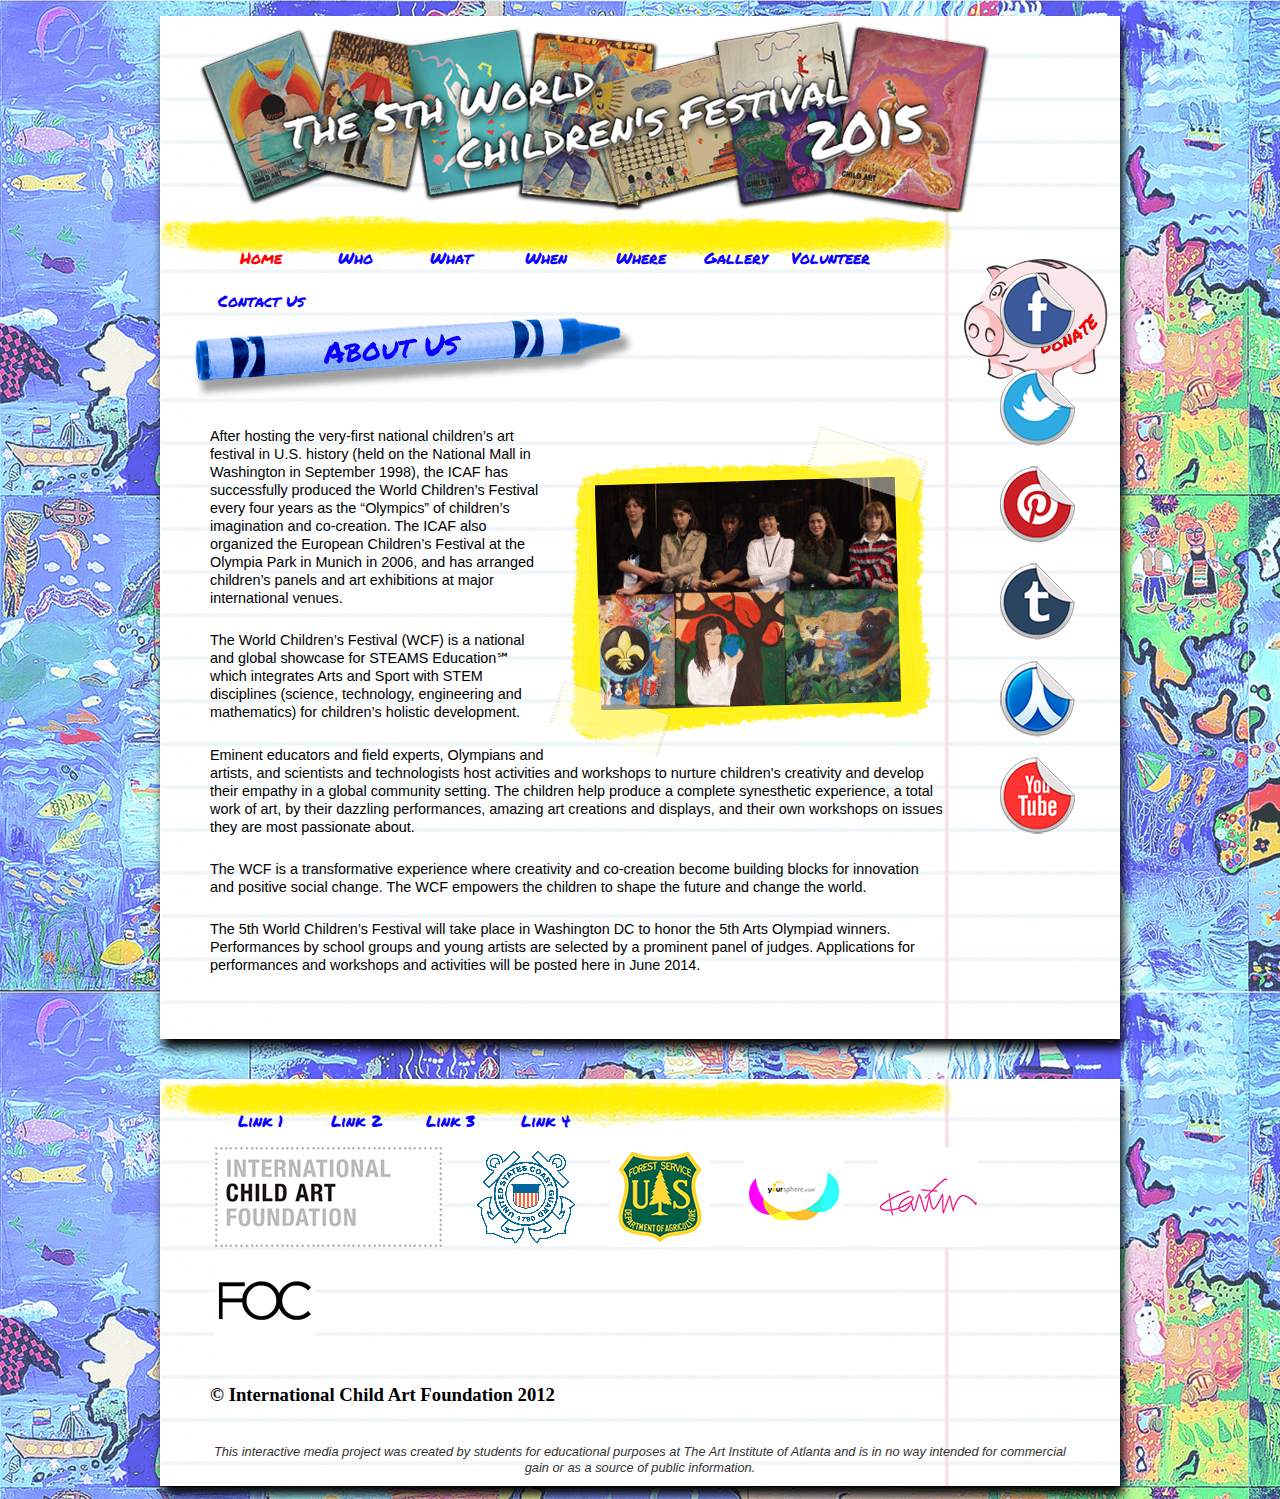
<file: index.html>
<!doctype html>
<html>
<head>
<meta charset="utf-8">
<title>The 5th World Children's Festival 2015</title>
<link href="style.css" rel="stylesheet" type="text/css" media="all">
</head>

<body>

<div id="wrapper1">

<header>
	<ul>
    	<li><a href="index.html" id="home">Header</a></li>
		<li><a href="#" id="donate">Donate</a></li>
    </ul>
</header>

<div id="main_nav">
	<ul>
    	<li><a href="index.html" class="active">Home</a></li>
        <li><a href="who.html">Who</a></li><!--Who We Are-->
        <li><a href="what.html">What</a></li><!--Our Festival-->
        <li><a href="when.html">When</a></li><!--Schedule-->
        <li><a href="where.html">Where</a></li><!--Directions-->
        <li><a href="gallery.html">Gallery</a></li>
        <li><a href="volunteer.html">Volunteer</a></li>
        <li><a href="contact.html">Contact Us</a></li>
    </ul>     
</div><!--Closes main_nav-->
 
<div id="main_content">
	
    <h1 class="head1"><img src="images/h1_about_us.png" alt="About Us"/></h1>
	<img src="images/handcross.png" alt="Joining Hands" class="right"/> 
	<p>After hosting the very-first national children’s art festival in U.S. history (held on the National Mall in Washington in September 1998), the ICAF has successfully produced the World Children’s Festival every four years as the “Olympics” of children’s imagination and co-creation. The ICAF also organized the European Children’s Festival at the Olympia Park in Munich in 2006, and has arranged children’s panels and art exhibitions at major international venues.</p>

	<p>The World Children’s Festival (WCF) is a national and global showcase for STEAMS Education℠ which integrates Arts and Sport with STEM disciplines (science, technology, engineering and mathematics) for children’s holistic development.</p>


	<p>Eminent educators and field experts, Olympians and artists, and scientists and technologists host activities and workshops to nurture children's creativity and develop their empathy in a global community setting. The children help produce a complete synesthetic experience, a total work of art, by their dazzling performances, amazing art creations and displays, and their own workshops on issues they are most passionate about.</p>

	<p>The WCF is a transformative experience where creativity and co-creation become building blocks for innovation and positive social change. The WCF empowers the children to shape the future and change the world.</p>
    
	<p>The 5th World Children’s Festival will take place in Washington DC to honor the 5th Arts Olympiad winners. Performances by school groups and young artists are selected by a prominent panel of judges. Applications for performances and workshops and activities will be posted here in June 2014.</p>


</div><!--Closes main_content-->

<div id="social">
	<ul>
    	<li><a href="http://www.facebook.com/ICAF.org?ref=ts" id="facebook">Facebook</a></li>
        <li><a href="http://twitter.com/IntlChildArtFnd" id="twitter">Twitter</a></li>
        <li><a href="http://pinterest.com/icaf/" id="pintrest">Pintrest</a></li>
        <li><a href="http://icaf.tumblr.com/" id="tumblr">Tumblr</a></li>
        <li><a href="http://page.renren.com/601438961?checked=true" id="renren">RenRen</a></li>
        <li><a href="http://www.youtube.com/user/ICAFfestival/videos?query=international+child+art+foundation" id="youTube">YouTube</a></li>
    </ul>
</div><!--Closes social-->

</div><!--Closes wrapper1-->

<div id="wrapper2">

<div id="sec_nav">
	<ul>
        <li><a href="#">Link 1</a></li>
        <li><a href="#">Link 2</a></li>
        <li><a href="#">Link 3</a></li>
        <li><a href="#">Link 4</a></li>
    </ul>
</div><!--Closes sec_nav-->

<div id="sponsors">
	<ul>
    	<li><a href="http://www.icaf.org/" target="_blank"><img src="images/icaf-logo.jpg" alt="ICAF"/></a></li>
        <li><a href="http://www.uscg.mil/" target="_blank"><img src="images/uscg.png" alt="US Coast Guard"/></a></li>
		<li><a href="http://www.fs.fed.us/" target="_blank"><img src="images/us-forest-service.jpg" alt="US Forest Service"/></a></li>
  		<li><a href="https://yoursphere.com/node" target="_blank"><img src="images/yoursphere.jpg" alt="Your Sphere"/></a></li>
        <li><a href="http://www.karimrashid.com/" target="_blank"><img src="images/karim_sign.jpg" alt="Karim"/></a></li>
        <li><a href="http://www.freedomofcreation.com/3d-printing" target="_blank"><img src="images/foc_logo.jpg" alt="FOC"/></a></li>        
    </ul>   
</div><!--Closes sponsors-->

<div id="disclaimer">
	<h3>&copy; International Child Art Foundation 2012</h3>
	<p>This interactive media project was created by students for educational purposes at The Art Institute of Atlanta and is in no way intended for commercial gain or as a source of public information.</p>

</div><!--Closes disclaimer-->

</div><!--Closes wrapper2-->

</body>
</html>
</file>
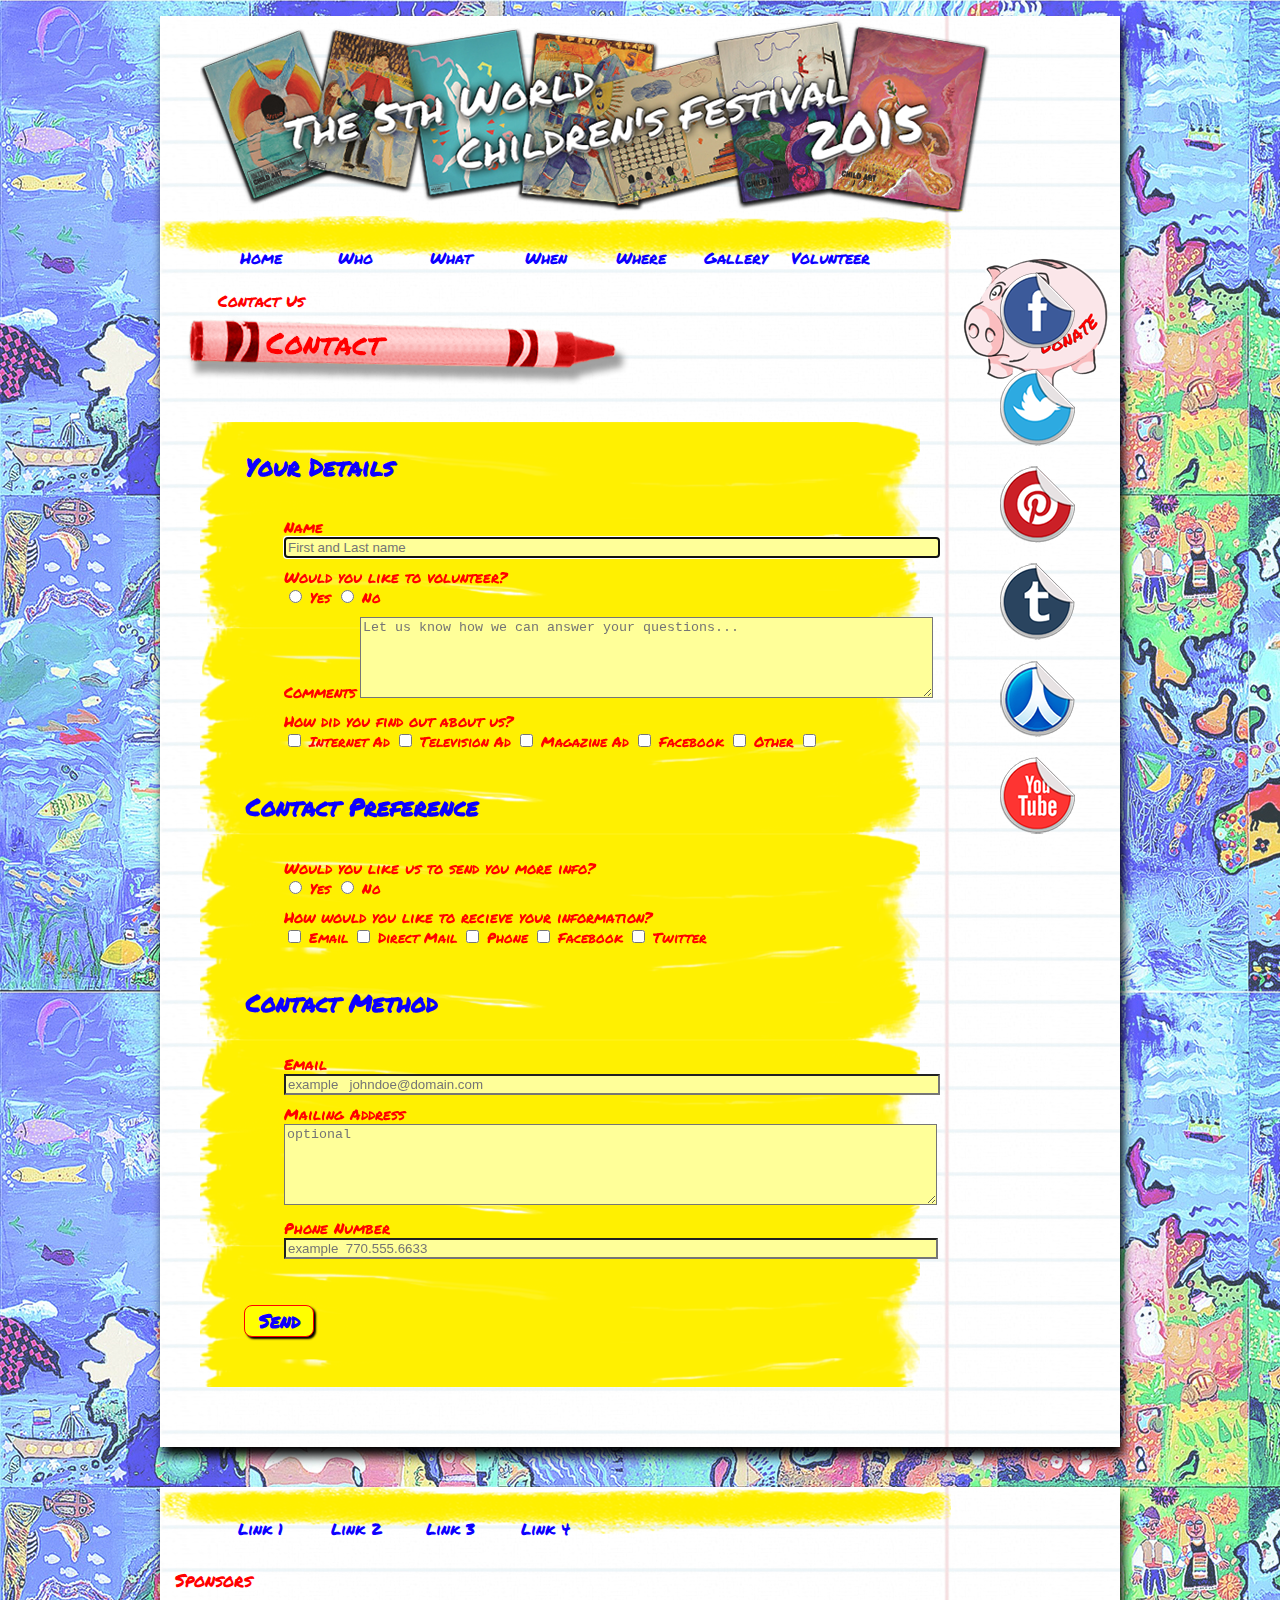
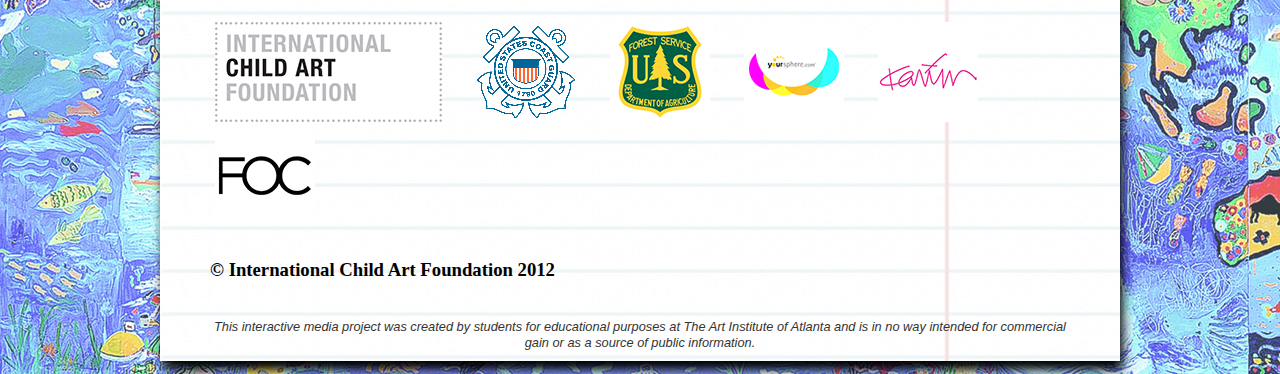
<file: contact.html>
<!doctype html>
<html>
<head>
<meta charset="utf-8">
<title>The 5th World Children's Festival 2015</title>
<link href="style.css" rel="stylesheet" type="text/css" media="all">
</head>

<body>

<div id="wrapper1">

<header>
	<ul>
    	<li><a href="index.html" id="home">Header</a></li>
		<li><a href="#" id="donate">Donate</a></li>
    </ul>
</header>

<div id="main_nav">
	<ul>
    	<li><a href="index.html">Home</a></li>
        <li><a href="who.html">Who</a></li><!--Who We Are-->
        <li><a href="what.html">What</a></li><!--Our Festival-->
        <li><a href="when.html">When</a></li><!--Schedule-->
        <li><a href="where.html">Where</a></li><!--Directions-->
        <li><a href="gallery.html">Gallery</a></li>
        <li><a href="volunteer.html">Volunteer</a></li>
        <li><a href="contact.html" class="active">Contact Us</a></li>
    </ul>   
</div><!--Closes main_nav-->
 
<div id="main_content">
	
    <h1 class="head2"><img src="images/h2_contact.png" alt="Contact"/></h1>

 <form id="contact">
	<fieldset>
		<legend>Your Details</legend>
		<ol>
			<li>
				<label for="name">Name</label>
					<input id="name" name="name" type="text" class="input" placeholder="First and Last name" autofocus>
			</li>
			<li>
         	 	<label for="name">Would you like to volunteer?</label>
                	 <div class="checkbox">       
              		<input type="radio" name="radio" id="vol" value="vol">
              		<label>Yes</label>
              		<input type="radio" name="radio" id="vol2" value="vol2">
              		<label>No</label>
                    </div>
          	</li>
            <li>
				<label for="comments">Comments</label>
				<textarea id="comments" name="comments" placeholder="Let us know how we can answer your questions..." class="input" rows="5" ></textarea>
			</li>
            <li><label for="name">How did you find out about us?</label>
            		<div class="checkbox">
            		<input type="checkbox" name="net"  id="net">
          			<label>Internet Ad</label>
          			<input type="checkbox" name="tv" id="tv">
          			<label>Television Ad</label>
          			<input type="checkbox" name="msg" id="mag">
          			<label>Magazine Ad</label>
          			<input type="checkbox" name="fb" id="fb">
          			<label>Facebook</label>
          			<input type="checkbox" name="ttr" id="ttr">
          			<label>Other</label>
                	<input type="checkbox" name="other" id="other">
                	</div>
          	</li>
		</ol>
	</fieldset>
	<fieldset>
		<legend>Contact Preference</legend>
		<ol>
			<li>
         	 	<label for="name" class="bold">Would you like us to send you more info?</label>
                	<div class="checkbox">        
              		<input type="radio" name="radio" id="info" value="info">
              		<label>Yes</label>
              		<input type="radio" name="radio" id="info2" value="info2">
              		<label>No</label>
                    </div>
          	</li>
            <li><label for="info">How would you like to recieve your information?</label>
            		<div class="checkbox">
                	<input type="checkbox" name="email" id="e-mail">
          			<label>Email</label>
          			<input type="checkbox" name="direct" id="direct">
          			<label>Direct Mail</label>
          			<input type="checkbox" name="phone" id="phone">
          			<label>Phone</label>
          			<input type="checkbox" name="fbook" id="fbook">
          			<label>Facebook</label>
          			<input type="checkbox" name="twitr" id="twitr">
          			<label>Twitter</label>
                    </div>                    
          	</li>
		</ol>
	</fieldset>
	<fieldset>
		<legend>Contact Method</legend>
		<ol>			
        	<li>
				<label for="email">Email</label>
				<input id="email" name="email" type="email" class="input" placeholder="example   johndoe@domain.com" >
			</li>	
            <li>
				<label for="address">Mailing Address</label>
				<textarea id="address" name="address" placeholder="optional" class="input" rows="5" ></textarea>
			</li>
            <li>
				<label for="phone_num">Phone Number</label>
				<input id="phone_num" name="phone_num" type="text" class="input" placeholder="example  770.555.6633" >
			</li>	
			
		</ol>
	</fieldset>
	<fieldset>
		<button type="submit">Send</button>
	</fieldset>
</form>
	
</div><!--Closes main_content-->

<div id="social">
	<ul>
    	<li><a href="http://www.facebook.com/ICAF.org?ref=ts" id="facebook">Facebook</a></li>
        <li><a href="http://twitter.com/IntlChildArtFnd" id="twitter">Twitter</a></li>
        <li><a href="http://pinterest.com/icaf/" id="pintrest">Pintrest</a></li>
        <li><a href="http://icaf.tumblr.com/" id="tumblr">Tumblr</a></li>
        <li><a href="http://page.renren.com/601438961?checked=true" id="renren">RenRen</a></li>
        <li><a href="http://www.youtube.com/user/ICAFfestival/videos?query=international+child+art+foundation" id="youTube">YouTube</a></li>
    </ul>
</div><!--Closes social-->

</div><!--Closes wrapper1-->

<div id="wrapper2">

<div id="sec_nav">
	<ul>
        <li><a href="#">Link 1</a></li>
        <li><a href="#">Link 2</a></li>
        <li><a href="#">Link 3</a></li>
        <li><a href="#">Link 4</a></li>
    </ul>
</div><!--Closes sec_nav-->

<div id="sponsors">
	<h2>Sponsors</h2>
	<ul>
    	<li><a href="http://www.icaf.org/" target="_blank"><img src="images/icaf-logo.jpg" alt="ICAF"/></a></li>
        <li><a href="http://www.uscg.mil/" target="_blank"><img src="images/uscg.png" alt="US Coast Guard"/></a></li>
		<li><a href="http://www.fs.fed.us/" target="_blank"><img src="images/us-forest-service.jpg" alt="US Forest Service"/></a></li>
  		<li><a href="https://yoursphere.com/node" target="_blank"><img src="images/yoursphere.jpg" alt="Your Sphere"/></a></li>
        <li><a href="http://www.karimrashid.com/" target="_blank"><img src="images/karim_sign.jpg" alt="Karim"/></a></li>
        <li><a href="http://www.freedomofcreation.com/3d-printing" target="_blank"><img src="images/foc_logo.jpg" alt="FOC"/></a></li>        
    </ul>   
</div><!--Closes sponsors-->

<div id="disclaimer">
	<h3>&copy; International Child Art Foundation 2012</h3>
	<p>This interactive media project was created by students for educational purposes at The Art Institute of Atlanta and is in no way intended for commercial gain or as a source of public information.</p>

</div><!--Closes disclaimer-->

</div><!--Closes wrapper2-->

</body>
</html>
</file>
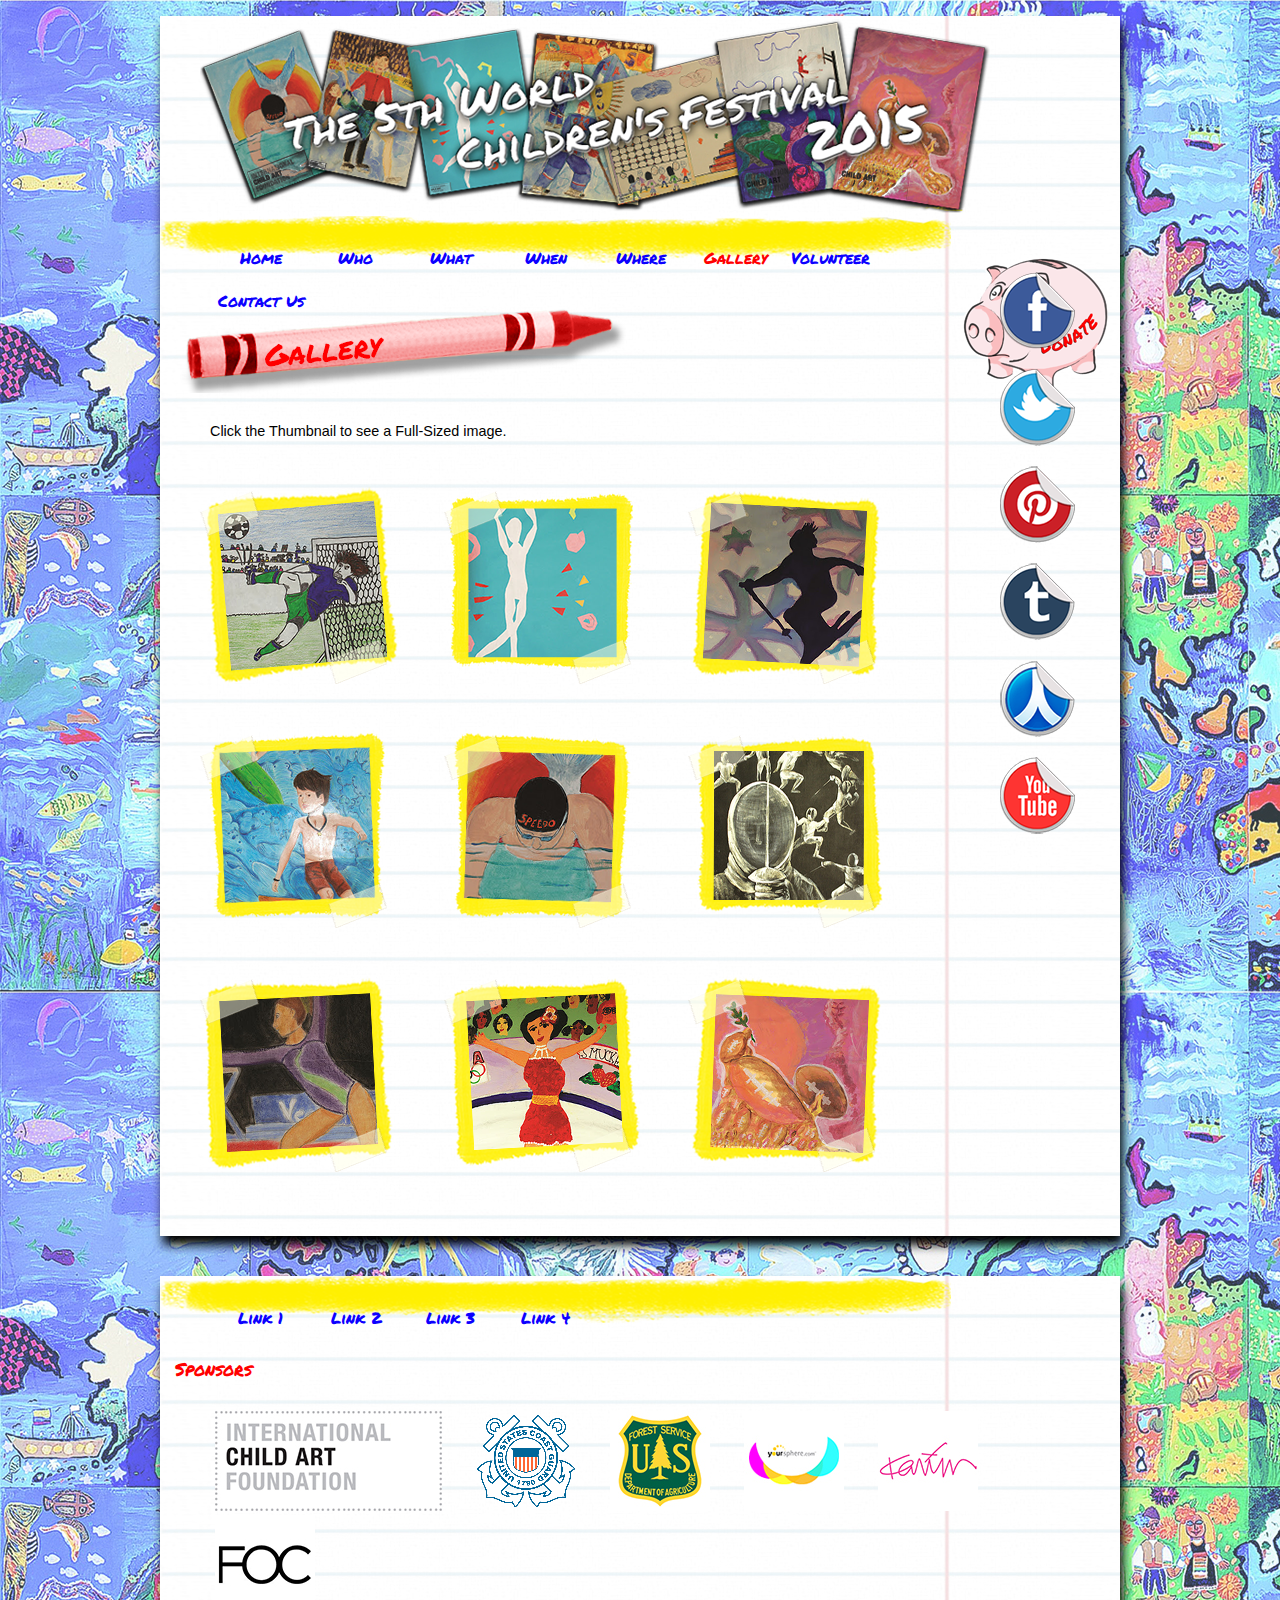
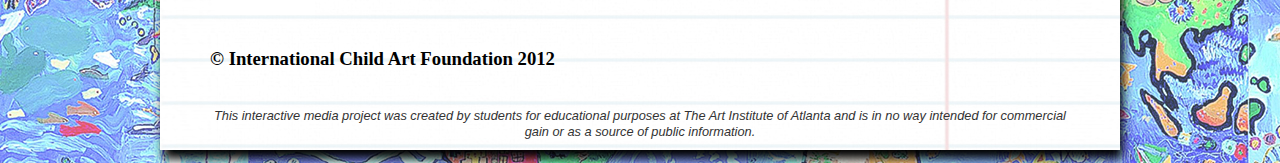
<file: gallery.html>
<!doctype html>
<html>
<head>
<meta charset="utf-8">
<title>The 5th World Children's Festival 2015</title>
<script type="text/javascript"  src="lytebox.js"></script>
<link rel="stylesheet" href="lytebox.css" type="text/css" media="screen" />
<link href="style.css" rel="stylesheet" type="text/css" media="all">
</head>

<body>

<div id="wrapper1">

<header>
	<ul>
    	<li><a href="index.html" id="home">Header</a></li>
		<li><a href="#" id="donate">Donate</a></li>
    </ul>
</header>

<div id="main_nav">
	<ul>
    	<li><a href="index.html">Home</a></li>
        <li><a href="who.html">Who</a></li><!--Who We Are-->
        <li><a href="what.html">What</a></li><!--Our Festival-->
        <li><a href="when.html">When</a></li><!--Schedule-->
        <li><a href="where.html">Where</a></li><!--Directions-->
        <li><a href="gallery.html" class="active">Gallery</a></li>
        <li><a href="volunteer.html">Volunteer</a></li>
        <li><a href="contact.html">Contact Us</a></li>
    </ul>   
</div><!--Closes main_nav-->
 
<div id="main_content">
	
    <h1 class="head2"><img src="images/h2_gallery.png" alt="Gallery"/></h1>
    <p>Click the Thumbnail to see a Full-Sized image.</p>
        <a href="gallery/img_alsaigh.jpg" class="lytebox"
 		data-lyte-options="group:winners" data-title="Virginia (Abdullah Alsaigh, 11)"><img src="gallery/img_alsaigh_t.png" alt="Virginia (Abdullah Alsaigh, 11)" /></a>
        <a href="gallery/img_strazella.jpg" class="lytebox"
 		data-lyte-options="group:winners" data-title="District of Columbia (Sophie Strazella, 9)"><img src="gallery/img_strazella_t.png" alt="District of Columbia (Sophie Strazella, 9)" /></a>
        <a href="gallery/img_law.jpg" class="lytebox"
 		data-lyte-options="group:winners" data-title="Minnesota (Gabby Law, 10)"><img src="gallery/img_law_t.png" alt="Minnesota (Gabby Law, 10)" /></a> 
        <a href="gallery/img_peng.jpg" class="lytebox"
 		data-lyte-options="group:winners" data-title="Georgia (Yu Han Peng, 14)"><img src="gallery/img_peng_t.png" alt="Georgia (Yu Han Peng, 14)" /></a>
        <a href="gallery/img_shamritsky.jpg" class="lytebox"
 		data-lyte-options="group:winners" data-title="Massachusettes (David Shamritsky, 10)"><img src="gallery/img_shamritsky_t.png" alt="Massachusettes (David Shamritsky, 10)" /></a>  
        <a href="gallery/img_nedzelskyi.jpg" class="lytebox"
 		data-lyte-options="group:winners" data-title="Texas (Dominik Nedzelskyi, 11)"><img src="gallery/img_nedzelskyi_t.png" alt="Texas (Dominik Nedzelskyi, 11)" /></a>    
        <a href="gallery/img_hudson.jpg" class="lytebox"
 		data-lyte-options="group:winners" data-title="Florida (Emily Hudson, 11)"><img src="gallery/img_hudson_t.png" alt="Florida (Emily Hudson, 11)" /></a>
        <a href="gallery/img_nadkarni.jpg" class="lytebox"
 		data-lyte-options="group:winners" data-title="Massachusettes (Sana Nadkarni, 9)"><img src="gallery/img_nadkarni_t.png" alt="Massachusettes (Sana Nadkarni, 9)" /></a> 
        <a href="gallery/img_gar.jpg" class="lytebox"
 		data-lyte-options="group:winners" data-title="Kentucky (Isaac Garr, 11)"><img src="gallery/img_gar_t.png" alt="Kentucky (Isaac Garr, 11)" /></a>                       
    
	
</div><!--Closes main_content-->

<div id="social">
	<ul>
    	<li><a href="http://www.facebook.com/ICAF.org?ref=ts" id="facebook">Facebook</a></li>
        <li><a href="http://twitter.com/IntlChildArtFnd" id="twitter">Twitter</a></li>
        <li><a href="http://pinterest.com/icaf/" id="pintrest">Pintrest</a></li>
        <li><a href="http://icaf.tumblr.com/" id="tumblr">Tumblr</a></li>
        <li><a href="http://page.renren.com/601438961?checked=true" id="renren">RenRen</a></li>
        <li><a href="http://www.youtube.com/user/ICAFfestival/videos?query=international+child+art+foundation" id="youTube">YouTube</a></li>
    </ul>
</div><!--Closes social-->

</div><!--Closes wrapper1-->

<div id="wrapper2">

<div id="sec_nav">
	<ul>
        <li><a href="#">Link 1</a></li>
        <li><a href="#">Link 2</a></li>
        <li><a href="#">Link 3</a></li>
        <li><a href="#">Link 4</a></li>
    </ul>
</div><!--Closes sec_nav-->

<div id="sponsors">
	<h2>Sponsors</h2>
	<ul>
    	<li><a href="http://www.icaf.org/" target="_blank"><img src="images/icaf-logo.jpg" alt="ICAF"/></a></li>
        <li><a href="http://www.uscg.mil/" target="_blank"><img src="images/uscg.png" alt="US Coast Guard"/></a></li>
		<li><a href="http://www.fs.fed.us/" target="_blank"><img src="images/us-forest-service.jpg" alt="US Forest Service"/></a></li>
  		<li><a href="https://yoursphere.com/node" target="_blank"><img src="images/yoursphere.jpg" alt="Your Sphere"/></a></li>
        <li><a href="http://www.karimrashid.com/" target="_blank"><img src="images/karim_sign.jpg" alt="Karim"/></a></li>
        <li><a href="http://www.freedomofcreation.com/3d-printing" target="_blank"><img src="images/foc_logo.jpg" alt="FOC"/></a></li>        
    </ul>   
</div><!--Closes sponsors-->

<div id="disclaimer">
	<h3>&copy; International Child Art Foundation 2012</h3>
	<p>This interactive media project was created by students for educational purposes at The Art Institute of Atlanta and is in no way intended for commercial gain or as a source of public information.</p>

</div><!--Closes disclaimer-->

</div><!--Closes wrapper2-->

</body>
</html>
</file>
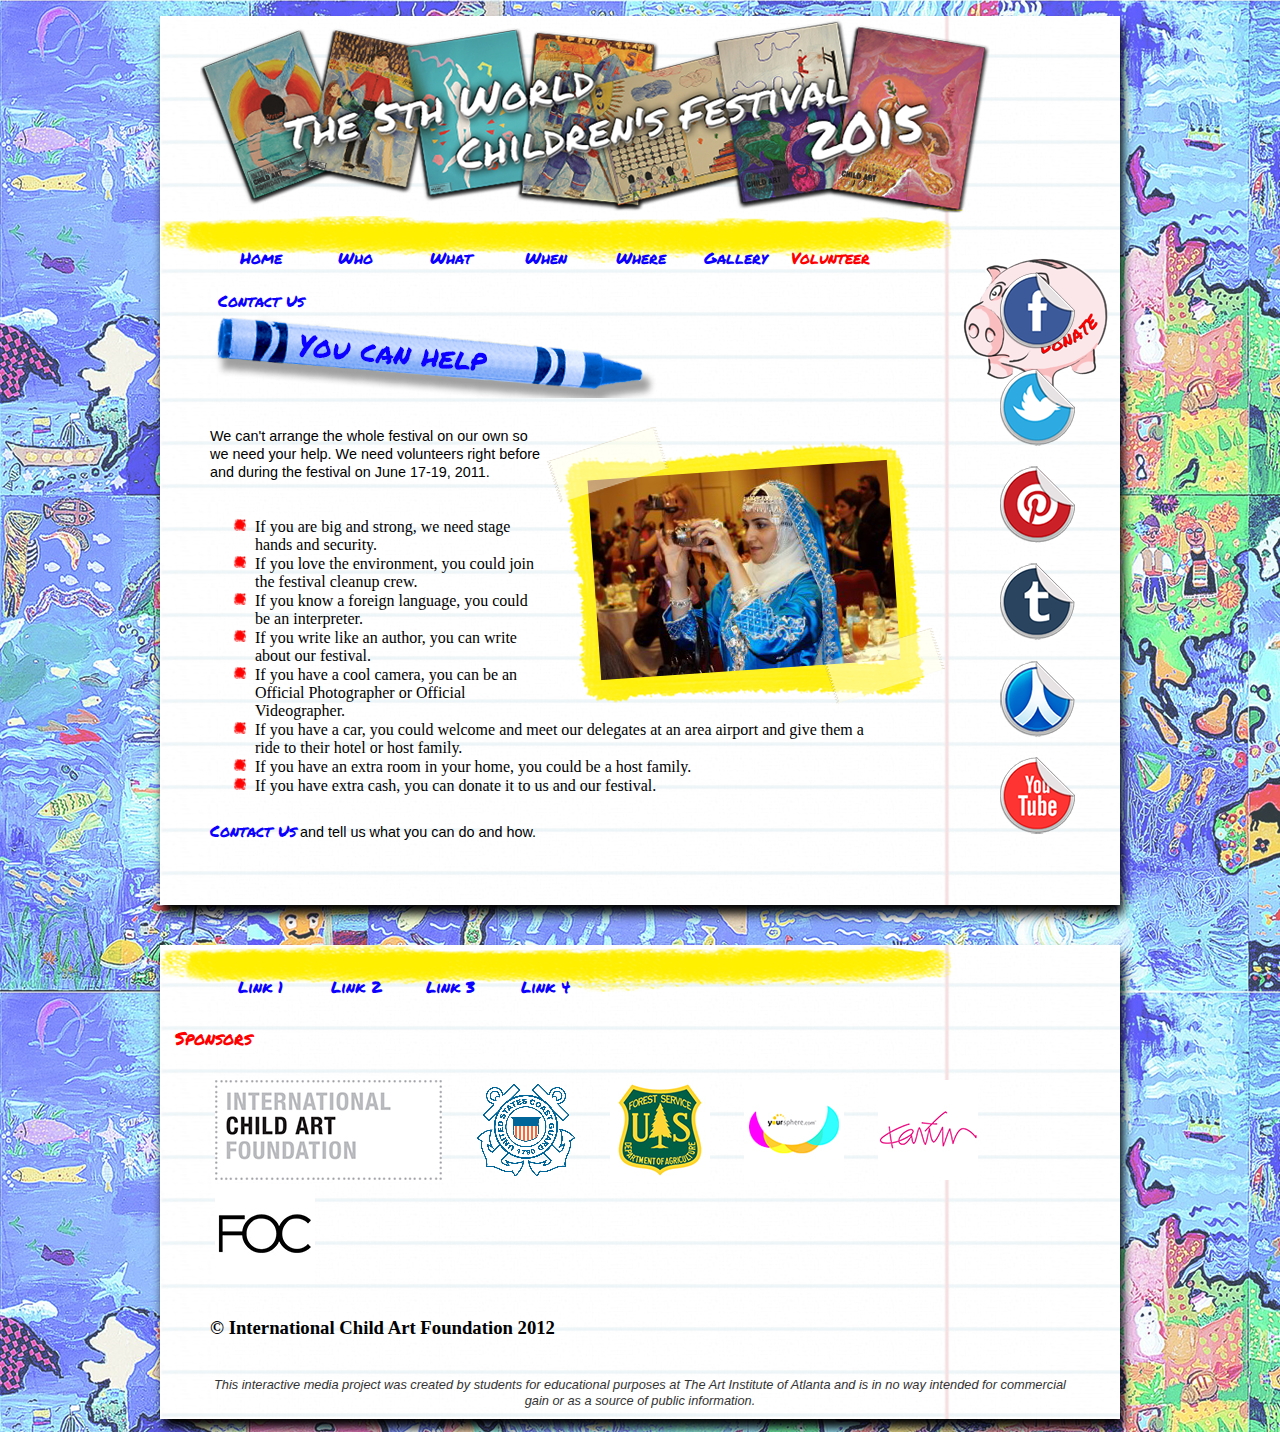
<file: volunteer.html>
<!doctype html>
<html>
<head>
<meta charset="utf-8">
<title>The 5th World Children's Festival 2015</title>
<link href="style.css" rel="stylesheet" type="text/css" media="all">
</head>

<body>

<div id="wrapper1">

<header>
	<ul>
    	<li><a href="index.html" id="home">Header</a></li>
		<li><a href="#" id="donate">Donate</a></li>
    </ul>
</header>

<div id="main_nav">
	<ul>
    	<li><a href="index.html">Home</a></li>
        <li><a href="who.html">Who</a></li><!--Who We Are-->
        <li><a href="what.html">What</a></li><!--Our Festival-->
        <li><a href="when.html">When</a></li><!--Schedule-->
        <li><a href="where.html">Where</a></li><!--Directions-->
        <li><a href="gallery.html">Gallery</a></li>
        <li><a href="volunteer.html" class="active">Volunteer</a></li>
        <li><a href="contact.html">Contact Us</a></li>
    </ul>   
</div><!--Closes main_nav-->
 
<div id="main_content">

	<h1 class="head1"><img src="images/h1_volunteer.png" alt="You Can Help"/></h1>
    <img src="images/camera.png" alt="Taking Pictures" class="right"/>
    <p>We can't arrange the whole festival on our own so we need your help. We need volunteers right before and during the festival on June 17-19, 2011.</p>
 		<ul class="bullets">
			<li>If you are big and strong, we need stage hands and security.</li>
			<li>If you love the environment, you could join the festival cleanup crew.</li> 
			<li>If you know a foreign language, you could be an interpreter.</li>
			<li>If you write like an author, you can write about our festival.</li>
			<li>If you have a cool camera, you can be an Official Photographer or Official Videographer.</li>
			<li>If you have a car, you could welcome and meet our delegates at an area airport and give them a ride to their hotel or host family.</li> 
			<li>If you have an extra room in your home, you could be a host family.</li>
			<li>If you have extra cash, you can donate it to us and our festival.</li>
		</ul>
<p><a href="contact.html" class="link">Contact Us</a> and tell us what you can do and how.</p>

			   
</div><!--Closes main_content-->

<div id="social">
	<ul>
    	<li><a href="http://www.facebook.com/ICAF.org?ref=ts" id="facebook">Facebook</a></li>
        <li><a href="http://twitter.com/IntlChildArtFnd" id="twitter">Twitter</a></li>
        <li><a href="http://pinterest.com/icaf/" id="pintrest">Pintrest</a></li>
        <li><a href="http://icaf.tumblr.com/" id="tumblr">Tumblr</a></li>
        <li><a href="http://page.renren.com/601438961?checked=true" id="renren">RenRen</a></li>
        <li><a href="http://www.youtube.com/user/ICAFfestival/videos?query=international+child+art+foundation" id="youTube">YouTube</a></li>
    </ul>
</div><!--Closes social-->

</div><!--Closes wrapper1-->

<div id="wrapper2">

<div id="sec_nav">
	<ul>
        <li><a href="#">Link 1</a></li>
        <li><a href="#">Link 2</a></li>
        <li><a href="#">Link 3</a></li>
        <li><a href="#">Link 4</a></li>
    </ul>
</div><!--Closes sec_nav-->

<div id="sponsors">
	<h2>Sponsors</h2>
	<ul>
    	<li><a href="http://www.icaf.org/" target="_blank"><img src="images/icaf-logo.jpg" alt="ICAF"/></a></li>
        <li><a href="http://www.uscg.mil/" target="_blank"><img src="images/uscg.png" alt="US Coast Guard"/></a></li>
		<li><a href="http://www.fs.fed.us/" target="_blank"><img src="images/us-forest-service.jpg" alt="US Forest Service"/></a></li>
  		<li><a href="https://yoursphere.com/node" target="_blank"><img src="images/yoursphere.jpg" alt="Your Sphere"/></a></li>
        <li><a href="http://www.karimrashid.com/" target="_blank"><img src="images/karim_sign.jpg" alt="Karim"/></a></li>
        <li><a href="http://www.freedomofcreation.com/3d-printing" target="_blank"><img src="images/foc_logo.jpg" alt="FOC"/></a></li>        
    </ul>   
</div><!--Closes sponsors-->

<div id="disclaimer">
	<h3>&copy; International Child Art Foundation 2012</h3>
	<p>This interactive media project was created by students for educational purposes at The Art Institute of Atlanta and is in no way intended for commercial gain or as a source of public information.</p>

</div><!--Closes disclaimer-->

</div><!--Closes wrapper2-->

</body>
</html>
</file>
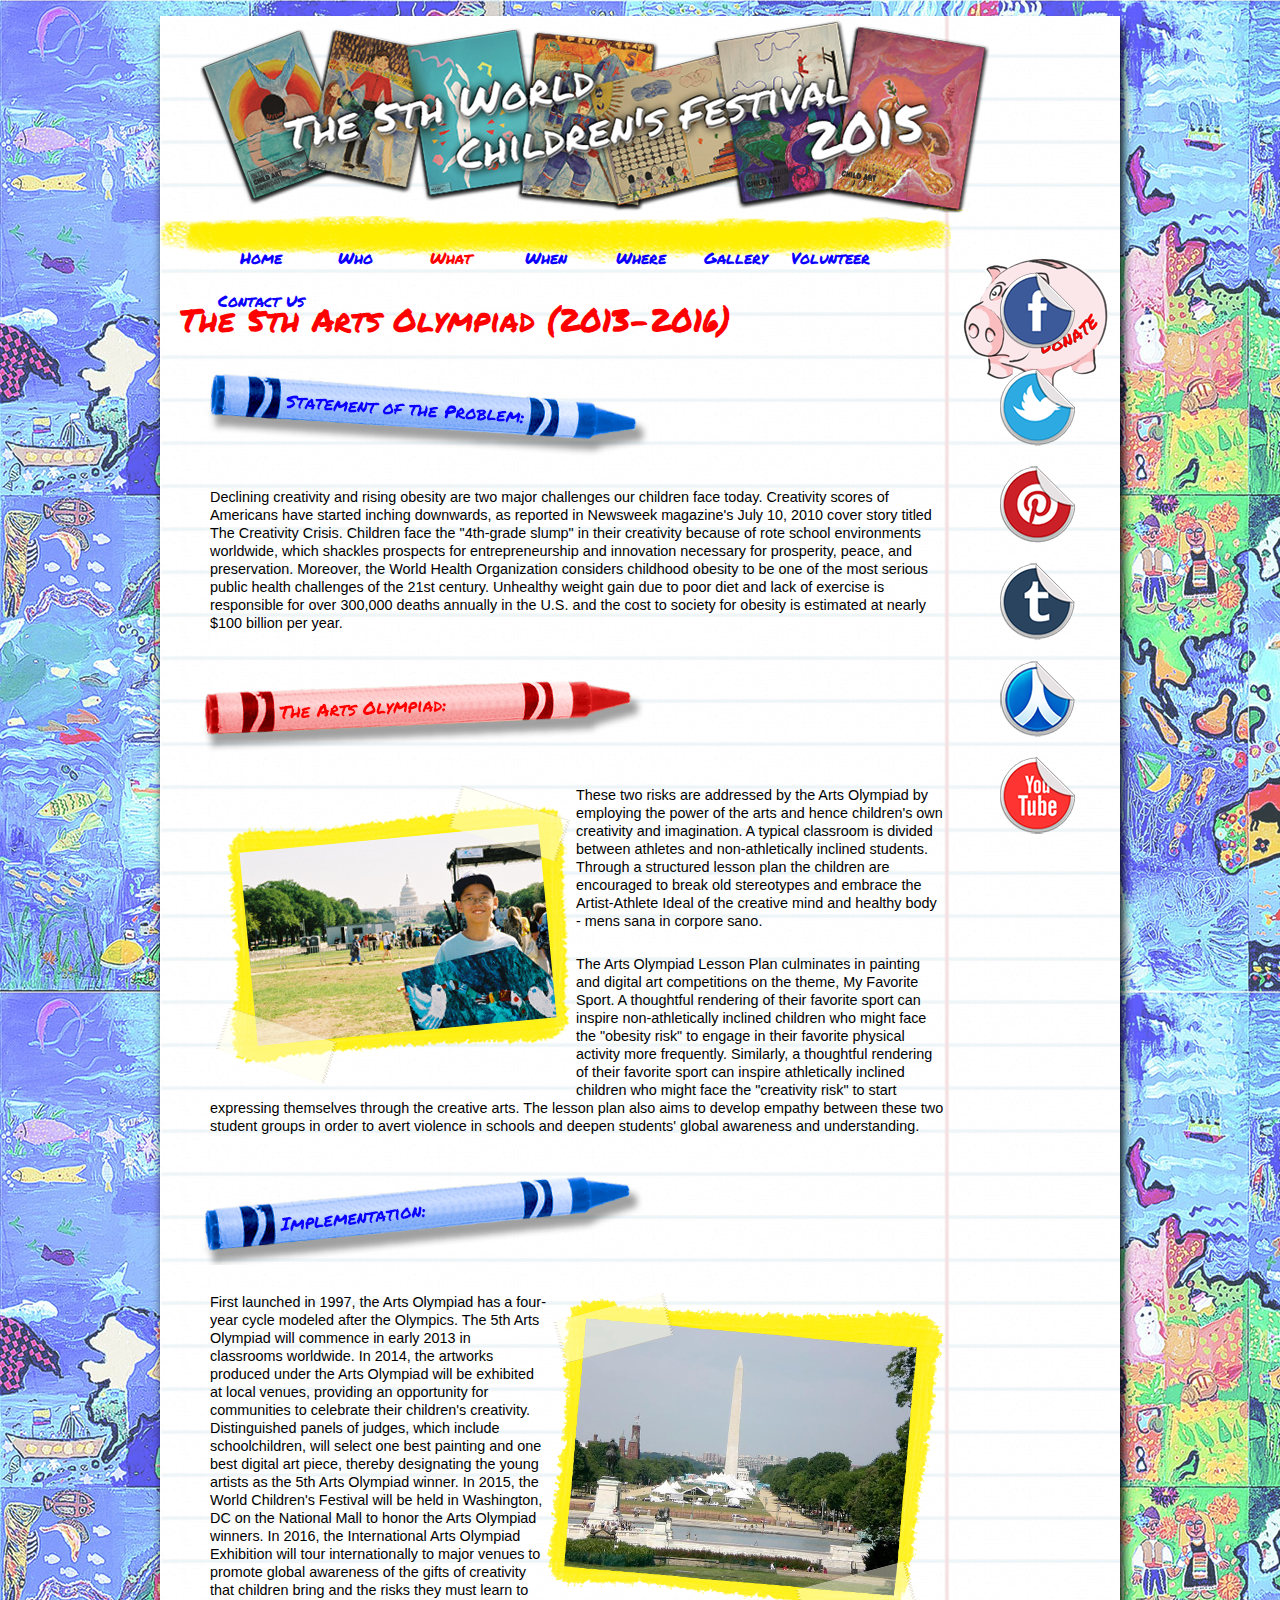
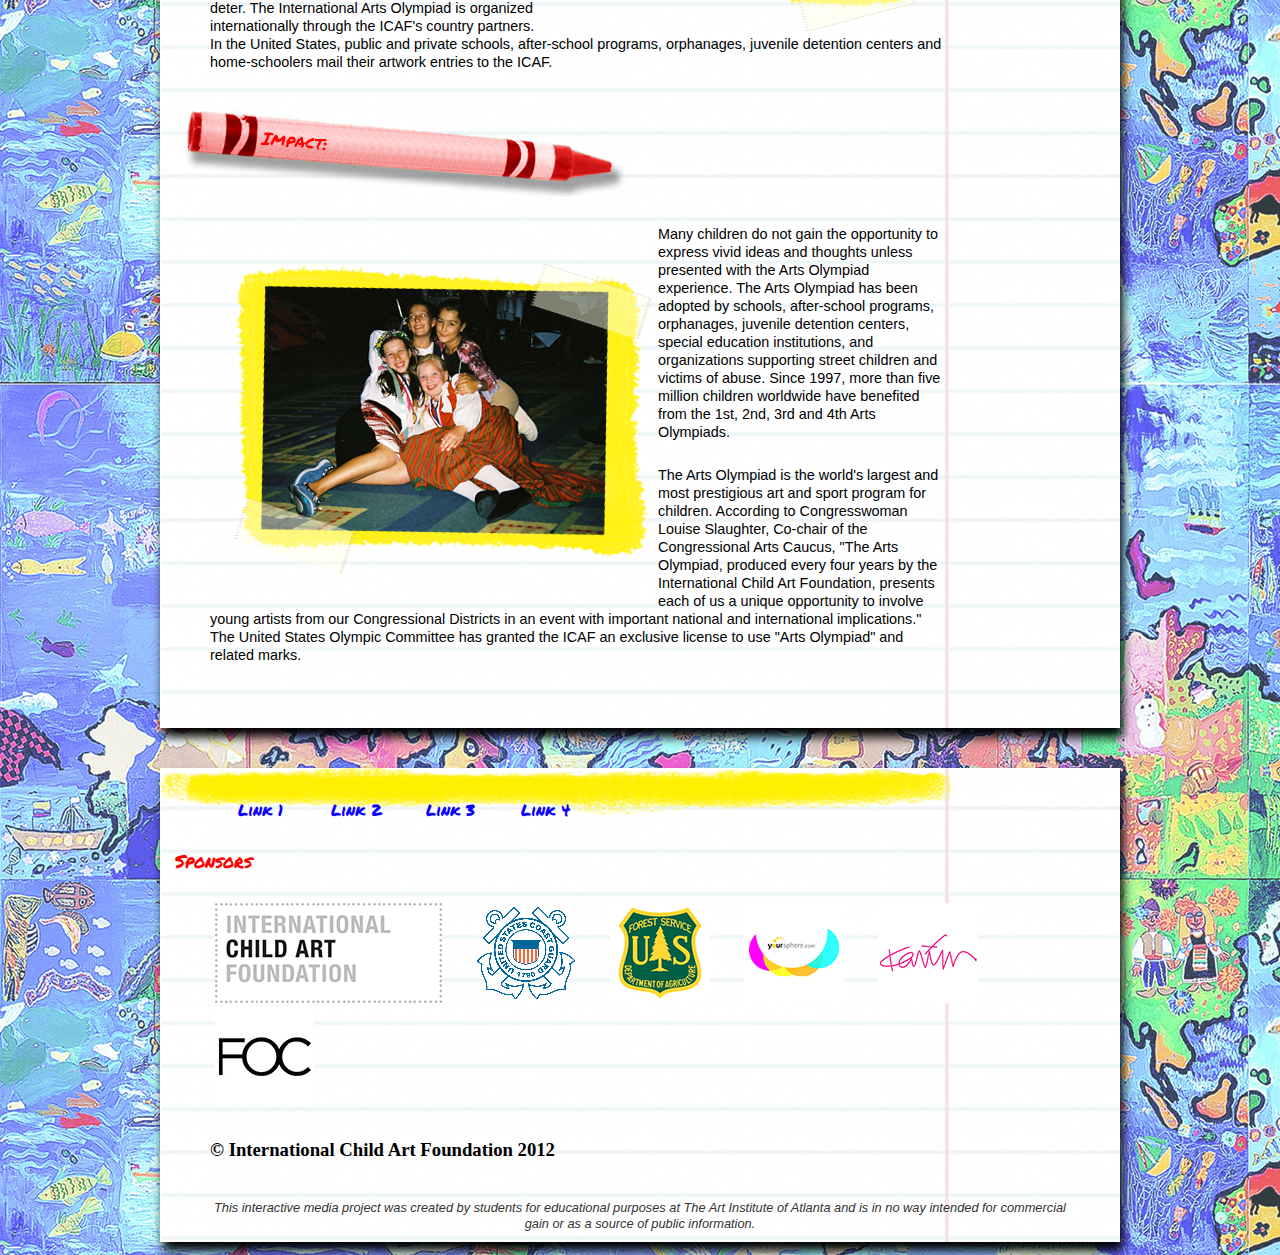
<file: what.html>
<!doctype html>
<html>
<head>
<meta charset="utf-8">
<title>The 5th World Children's Festival 2015</title>
<link href="style.css" rel="stylesheet" type="text/css" media="all">
</head>

<body>

<div id="wrapper1">

<header>
	<ul>
    	<li><a href="index.html" id="home">Header</a></li>
		<li><a href="#" id="donate">Donate</a></li>
    </ul>
</header>

<div id="main_nav">
	<ul>
    	<li><a href="index.html">Home</a></li>
        <li><a href="who.html">Who</a></li><!--Who We Are-->
        <li><a href="what.html"  class="active">What</a></li><!--Our Festival-->
        <li><a href="when.html">When</a></li><!--Schedule-->
        <li><a href="where.html">Where</a></li><!--Directions-->
        <li><a href="gallery.html">Gallery</a></li>
        <li><a href="volunteer.html">Volunteer</a></li>
        <li><a href="contact.html">Contact Us</a></li>
    </ul>   
</div><!--Closes main_nav-->
 
<div id="main_content">

	<h1>The 5th Arts Olympiad (2013-2016)</h1>
    
    <h1 class="head1"><img src="images/h1_statement.png" alt="Statement of the Problem:"/></h1>
    <p>Declining creativity and rising obesity are two major challenges our children face today. Creativity scores of Americans have started inching downwards, as reported in Newsweek magazine's July 10, 2010 cover story titled The Creativity Crisis. Children face the "4th-grade slump" in their creativity because of rote school environments worldwide, which shackles prospects for entrepreneurship and innovation necessary for prosperity, peace, and preservation. Moreover, the World Health Organization considers childhood obesity to be one of the most serious public health challenges of the 21st century. Unhealthy weight gain due to poor diet and lack of exercise is responsible for over 300,000 deaths annually in the U.S. and the cost to society for obesity is estimated at nearly $100 billion per year.</p>
    
    <h1 class="head2"><img src="images/h2_artsOlym.png" alt="The Arts Olympiad:"/></h1>
    <img src="images/festival.png" alt="At The Festival" class="left"/>
	<p>These two risks are addressed by the Arts Olympiad by employing the power of the arts and hence children's own creativity and imagination. A typical classroom is divided between athletes and non-athletically inclined students. Through a structured lesson plan the children are encouraged to break old stereotypes and embrace the Artist-Athlete Ideal of the creative mind and healthy body - mens sana in corpore sano.</p>
    <p>The Arts Olympiad Lesson Plan culminates in painting and digital art competitions on the theme, My Favorite Sport. A thoughtful rendering of their favorite sport can inspire non-athletically inclined children who might face the "obesity risk" to engage in their favorite physical activity more frequently. Similarly, a thoughtful rendering of their favorite sport can inspire athletically inclined children who might face the "creativity risk" to start expressing themselves through the creative arts. The lesson plan also aims to develop empathy between these two student groups in order to avert violence in schools and deepen students' global awareness and understanding.</p>
    
    <h1 class="head1"><img src="images/h1_implementation.png" alt="Implementation:"/></h1>
    <img src="images/wash_dc_festival.png" alt="Washington DC Festival" class="right"/> 
    <p>First launched in 1997, the Arts Olympiad has a four-year cycle modeled after the Olympics. The 5th Arts Olympiad will commence in early 2013 in classrooms worldwide. In 2014, the artworks produced under the Arts Olympiad will be exhibited at local venues, providing an opportunity for communities to celebrate their children's creativity. Distinguished panels of judges, which include schoolchildren, will select one best painting and one best digital art piece, thereby designating the young artists as the 5th Arts Olympiad winner. In 2015, the World Children's Festival will be held in Washington, DC on the National Mall to honor the Arts Olympiad winners. In 2016, the International Arts Olympiad Exhibition will tour internationally to major venues to promote global awareness of the gifts of creativity that children bring and the risks they must learn to deter. The International Arts Olympiad is organized internationally through the ICAF's country partners. In the United States, public and private schools, after-school programs, orphanages, juvenile detention centers and home-schoolers mail their artwork entries to the ICAF.</p>
    
	<h1 class="head2"><img src="images/h2_impact.png" alt="Impact:"/></h1>
    <img src="images/groupfun.png" alt="Kids Having Fun" class="left"/> 
    <p>Many children do not gain the opportunity to express vivid ideas and thoughts unless presented with the Arts Olympiad experience. The Arts Olympiad has been adopted by schools, after-school programs, orphanages, juvenile detention centers, special education institutions, and organizations supporting street children and victims of abuse. Since 1997, more than five million children worldwide have benefited from the 1st, 2nd, 3rd and 4th Arts Olympiads.</p>
	<p>The Arts Olympiad is the world's largest and most prestigious art and sport program for children. According to Congresswoman Louise Slaughter, Co-chair of the Congressional Arts Caucus, "The Arts Olympiad, produced every four years by the International Child Art Foundation, presents each of us a unique opportunity to involve young artists from our Congressional Districts in an event with important national and international implications." The United States Olympic Committee has granted the ICAF an exclusive license to use "Arts Olympiad" and related marks.</p>
			   
</div><!--Closes main_content-->

<div id="social">
	<ul>
    	<li><a href="http://www.facebook.com/ICAF.org?ref=ts" id="facebook">Facebook</a></li>
        <li><a href="http://twitter.com/IntlChildArtFnd" id="twitter">Twitter</a></li>
        <li><a href="http://pinterest.com/icaf/" id="pintrest">Pintrest</a></li>
        <li><a href="http://icaf.tumblr.com/" id="tumblr">Tumblr</a></li>
        <li><a href="http://page.renren.com/601438961?checked=true" id="renren">RenRen</a></li>
        <li><a href="http://www.youtube.com/user/ICAFfestival/videos?query=international+child+art+foundation" id="youTube">YouTube</a></li>
    </ul>
</div><!--Closes social-->

</div><!--Closes wrapper1-->

<div id="wrapper2">

<div id="sec_nav">
	<ul>
        <li><a href="#">Link 1</a></li>
        <li><a href="#">Link 2</a></li>
        <li><a href="#">Link 3</a></li>
        <li><a href="#">Link 4</a></li>
    </ul>
</div><!--Closes sec_nav-->

<div id="sponsors">
	<h2>Sponsors</h2>
	<ul>
    	<li><a href="http://www.icaf.org/" target="_blank"><img src="images/icaf-logo.jpg" alt="ICAF"/></a></li>
        <li><a href="http://www.uscg.mil/" target="_blank"><img src="images/uscg.png" alt="US Coast Guard"/></a></li>
		<li><a href="http://www.fs.fed.us/" target="_blank"><img src="images/us-forest-service.jpg" alt="US Forest Service"/></a></li>
  		<li><a href="https://yoursphere.com/node" target="_blank"><img src="images/yoursphere.jpg" alt="Your Sphere"/></a></li>
        <li><a href="http://www.karimrashid.com/" target="_blank"><img src="images/karim_sign.jpg" alt="Karim"/></a></li>
        <li><a href="http://www.freedomofcreation.com/3d-printing" target="_blank"><img src="images/foc_logo.jpg" alt="FOC"/></a></li>        
    </ul>   
</div><!--Closes sponsors-->

<div id="disclaimer">
	<h3>&copy; International Child Art Foundation 2012</h3>
	<p>This interactive media project was created by students for educational purposes at The Art Institute of Atlanta and is in no way intended for commercial gain or as a source of public information.</p>

</div><!--Closes disclaimer-->

</div><!--Closes wrapper2-->

</body>
</html>
</file>
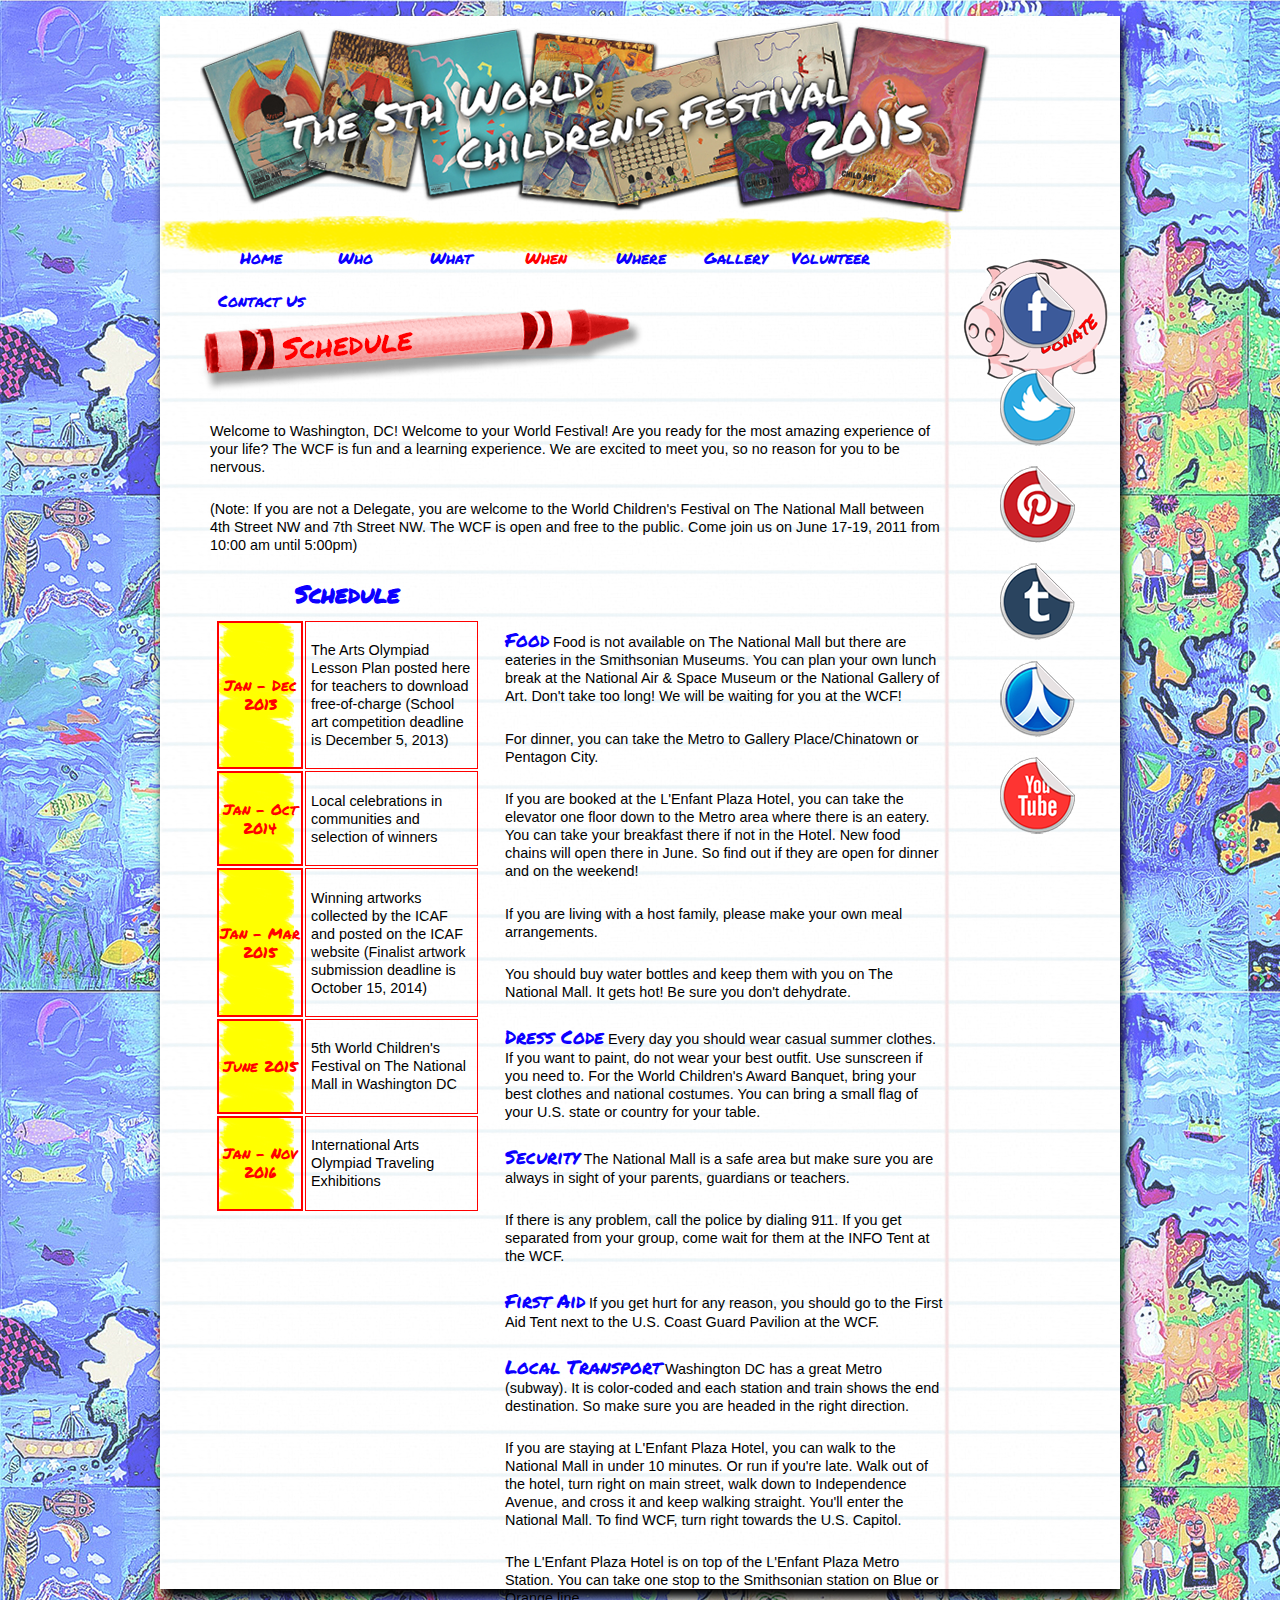
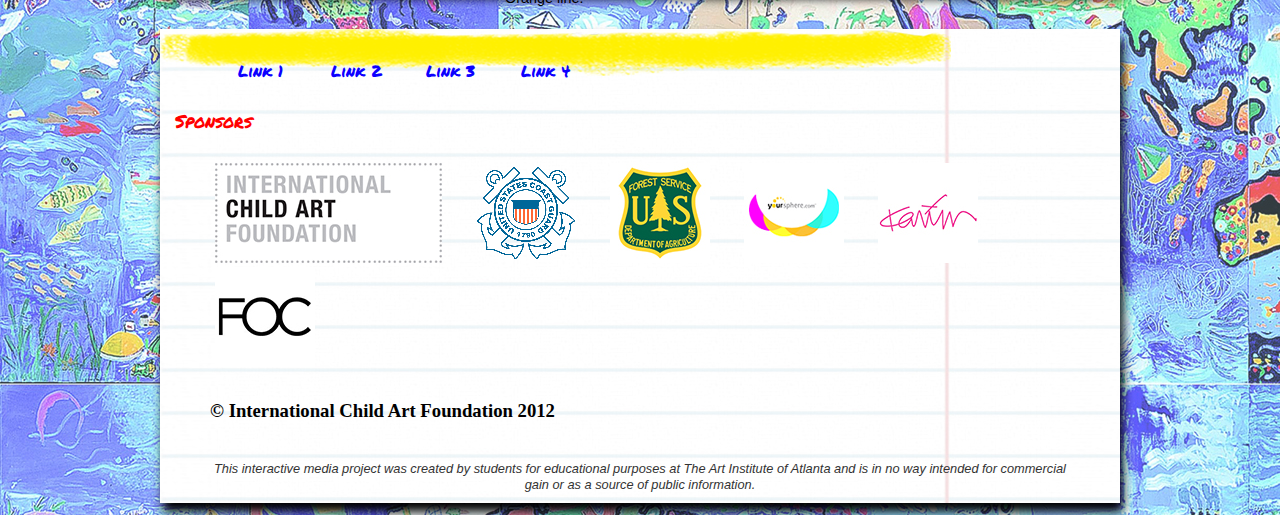
<file: when.html>
<!doctype html>
<html>
<head>
<meta charset="utf-8">
<title>The 5th World Children's Festival 2015</title>
<link href="style.css" rel="stylesheet" type="text/css" media="all">
</head>

<body>

<div id="wrapper1">

<header>
	<ul>
    	<li><a href="index.html" id="home">Header</a></li>
		<li><a href="#" id="donate">Donate</a></li>
    </ul>
</header>

<div id="main_nav">
	<ul>
    	<li><a href="index.html">Home</a></li>
        <li><a href="who.html">Who</a></li><!--Who We Are-->
        <li><a href="what.html">What</a></li><!--Our Festival-->
        <li><a href="when.html" class="active">When</a></li><!--Schedule-->
        <li><a href="where.html">Where</a></li><!--Directions-->
        <li><a href="gallery.html">Gallery</a></li>
        <li><a href="volunteer.html">Volunteer</a></li>
        <li><a href="contact.html">Contact Us</a></li>
    </ul>   
</div><!--Closes main_nav-->
 
<div id="main_content">

    <h1 class="head2"><img src="images/h2_schedule.png" alt="Schedule"/></h1>
    <p>Welcome to Washington, DC! Welcome to your World Festival! Are you ready for the most amazing experience of your life? The WCF is fun and a learning experience. We are excited to meet you, so no reason for you to be nervous.</p>
	<p>(Note: If you are not a Delegate, you are welcome to the World Children's Festival on The National Mall between 4th Street NW and 7th Street NW. The WCF is open and free to the public. Come join us on June 17-19, 2011 from 10:00 am until 5:00pm)
</p>
		<div id="inner_container">
           <div id="inner_table">
 			 <table id="schedule">
               <caption>Schedule</caption>
 				 <tr>
    				<th scope="row">Jan - Dec 2013</th>
    					<td><p class="nopad">The Arts Olympiad Lesson Plan posted here for teachers to download free-of-charge (School art competition deadline is December 5, 2013)</p>
						</td>
   				</tr>
                <tr>
    				<th scope="row">Jan - Oct 2014</th>
    					<td><p class="nopad">Local celebrations in communities and selection of winners</p> 
						</td>
   				</tr>
                <tr>
    				<th scope="row">Jan - Mar 2015</th>
    					<td><p class="nopad">Winning artworks collected by the ICAF and posted on the ICAF website (Finalist artwork submission deadline is October 15, 2014)</p> 
						</td>
                </tr>
                <tr>
                        <th scope="row">June 2015</th>
    					<td><p class="nopad">5th World Children's Festival on The National Mall in Washington DC</p> 
						</td>
                        
   				</tr>
				<tr>
                        <th scope="row">Jan - Nov 2016</th>
    					<td><p class="nopad">International Arts Olympiad Traveling Exhibitions</p> 
						</td>
                        
   				</tr>
			</table>
            </div><!--Closes inner_table-->
            <div id="inner_content">
               	<p><span>Food</span> Food is not available on The National Mall but there are eateries in the Smithsonian Museums. You can plan your own lunch break at the National Air & Space Museum or the National Gallery of Art. Don't take too long! We will be waiting for you at the WCF!</p>
				<p>For dinner, you can take the Metro to Gallery Place/Chinatown or Pentagon City.</p>
				<p>If you are booked at the L'Enfant Plaza Hotel, you can take the elevator one floor down to the Metro area where there is an eatery. You can take your breakfast there if not in the Hotel. New food chains will open there in June. So find out if they are open for dinner and on the weekend!</p>
				<p>If you are living with a host family, please make your own meal arrangements.</p>
				<p>You should buy water bottles and keep them with you on The National Mall. It gets hot! Be sure you don't dehydrate.</p>
				<p><span>Dress Code</span> Every day you should wear casual summer clothes. If you want to paint, do not wear your best outfit. Use sunscreen if you need to. For the World Children's Award Banquet, bring your best clothes and national costumes. You can bring a small flag of your U.S. state or country for your table.</p>
				<p><span>Security</span> The National Mall is a safe area but make sure you are always in sight of your parents, guardians or teachers.</p>
				<p>If there is any problem, call the police by dialing 911. If you get separated from your group, come wait for them at the INFO Tent at the WCF.</p>
				<p><span>First Aid</span> If you get hurt for any reason, you should go to the First Aid Tent next to the U.S. Coast Guard Pavilion at the WCF.</p>
				<p><span>Local Transport</span> Washington DC has a great Metro (subway). It is color-coded and each station and train shows the end destination. So make sure you are headed in the right direction.</p>
				<p>If you are staying at L'Enfant Plaza Hotel, you can walk to the National Mall in under 10 minutes. Or run if you're late. Walk out of the hotel, turn right on main street, walk down to Independence Avenue, and cross it and keep walking straight. You'll enter the National Mall. To find WCF, turn right towards the U.S. Capitol.</p>
				<p>The L'Enfant Plaza Hotel is on top of the L'Enfant Plaza Metro Station. You can take one stop to the Smithsonian station on Blue or Orange line.</p>
			</div><!--Closes inner_content-->

        </div><!--Closes inner_container-->
	
</div><!--Closes main_content-->

<div id="social">
	<ul>
    	<li><a href="http://www.facebook.com/ICAF.org?ref=ts" id="facebook">Facebook</a></li>
        <li><a href="http://twitter.com/IntlChildArtFnd" id="twitter">Twitter</a></li>
        <li><a href="http://pinterest.com/icaf/" id="pintrest">Pintrest</a></li>
        <li><a href="http://icaf.tumblr.com/" id="tumblr">Tumblr</a></li>
        <li><a href="http://page.renren.com/601438961?checked=true" id="renren">RenRen</a></li>
        <li><a href="http://www.youtube.com/user/ICAFfestival/videos?query=international+child+art+foundation" id="youTube">YouTube</a></li>
    </ul>
</div><!--Closes social-->

</div><!--Closes wrapper1-->

<div id="wrapper2">

<div id="sec_nav">
	<ul>
        <li><a href="#">Link 1</a></li>
        <li><a href="#">Link 2</a></li>
        <li><a href="#">Link 3</a></li>
        <li><a href="#">Link 4</a></li>
    </ul>
</div><!--Closes sec_nav-->

<div id="sponsors">
	<h2>Sponsors</h2>
	<ul>
    	<li><a href="http://www.icaf.org/" target="_blank"><img src="images/icaf-logo.jpg" alt="ICAF"/></a></li>
        <li><a href="http://www.uscg.mil/" target="_blank"><img src="images/uscg.png" alt="US Coast Guard"/></a></li>
		<li><a href="http://www.fs.fed.us/" target="_blank"><img src="images/us-forest-service.jpg" alt="US Forest Service"/></a></li>
  		<li><a href="https://yoursphere.com/node" target="_blank"><img src="images/yoursphere.jpg" alt="Your Sphere"/></a></li>
        <li><a href="http://www.karimrashid.com/" target="_blank"><img src="images/karim_sign.jpg" alt="Karim"/></a></li>
        <li><a href="http://www.freedomofcreation.com/3d-printing" target="_blank"><img src="images/foc_logo.jpg" alt="FOC"/></a></li>        
    </ul>   
</div><!--Closes sponsors-->

<div id="disclaimer">
	<h3>&copy; International Child Art Foundation 2012</h3>
	<p>This interactive media project was created by students for educational purposes at The Art Institute of Atlanta and is in no way intended for commercial gain or as a source of public information.</p>

</div><!--Closes disclaimer-->

</div><!--Closes wrapper2-->

</body>
</html>
</file>
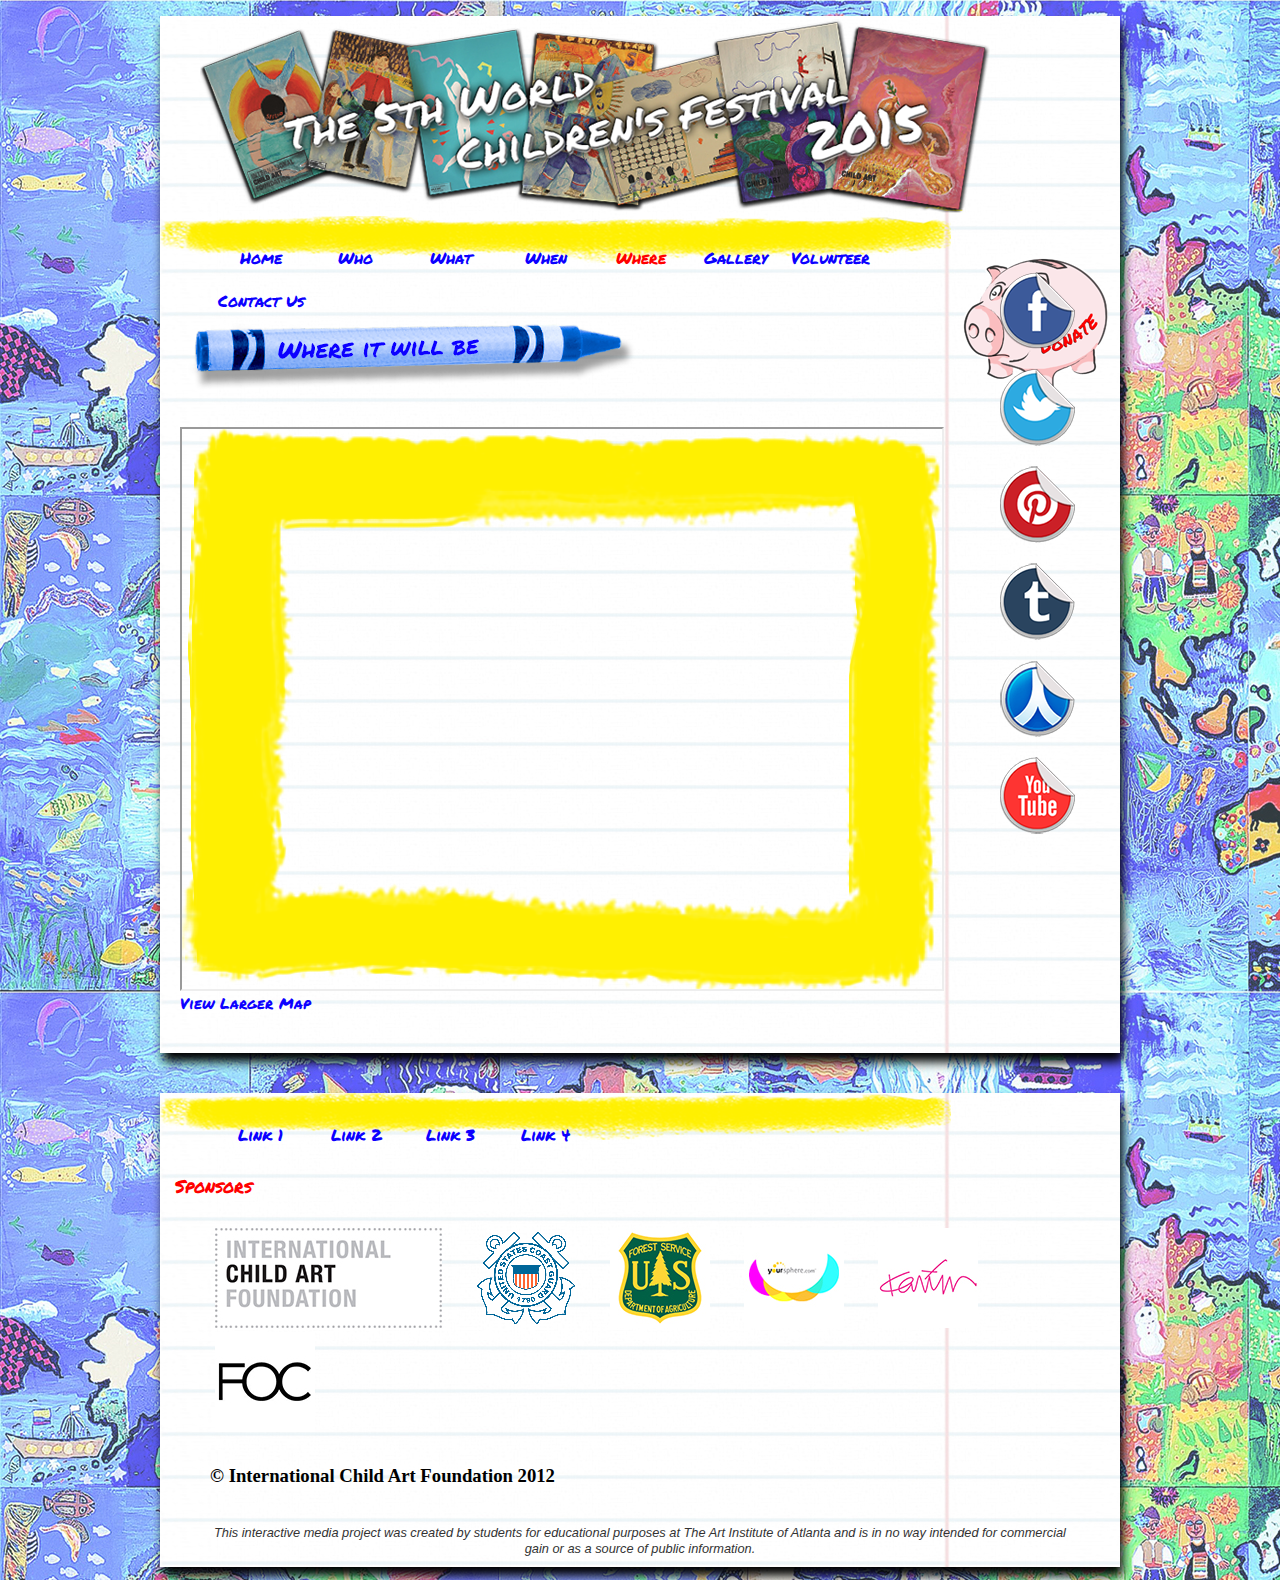
<file: where.html>
<!doctype html>
<html>
<head>
<meta charset="utf-8">
<title>The 5th World Children's Festival 2015</title>
<link href="style.css" rel="stylesheet" type="text/css" media="all">
</head>

<body>

<div id="wrapper1">

<header>
	<ul>
    	<li><a href="index.html" id="home">Header</a></li>
		<li><a href="#" id="donate">Donate</a></li>
    </ul>
</header>

<div id="main_nav">
	<ul>
    	<li><a href="index.html">Home</a></li>
        <li><a href="who.html">Who</a></li><!--Who We Are-->
        <li><a href="what.html">What</a></li><!--Our Festival-->
        <li><a href="when.html">When</a></li><!--Schedule-->
        <li><a href="where.html" class="active">Where</a></li><!--Directions-->
        <li><a href="gallery.html">Gallery</a></li>
        <li><a href="volunteer.html">Volunteer</a></li>
        <li><a href="contact.html">Contact Us</a></li>
    </ul>   
</div><!--Closes main_nav-->
 
<div id="main_content">

    <h1 class="head1"><img src="images/h1_where.png" alt="Where It Will Be"/></h1>
    <iframe width="700" height="500" src="https://maps.google.com/maps?f=q&amp;source=s_q&amp;hl=en&amp;geocode=&amp;q=air+and+space+museum&amp;aq=&amp;sll=38.888979,-77.015469&amp;sspn=0.010505,0.025856&amp;gl=us&amp;ie=UTF8&amp;hq=air+and+space+museum&amp;hnear=&amp;t=m&amp;ll=38.895475,-77.012701&amp;spn=0.0167,0.029998&amp;z=15&amp;iwloc=A&amp;output=embed"></iframe></iframe><br /><small><a href="https://maps.google.com/maps?f=q&amp;source=embed&amp;hl=en&amp;geocode=&amp;q=National+Air+and+Space+Museum,+Independence+Avenue+Southwest,+Washington,+DC&amp;aq=0&amp;oq=National+Air+and+Space+Museum&amp;sll=33.943031,-84.307165&amp;sspn=0.100113,0.209255&amp;ie=UTF8&amp;hq=National+Air+and+Space+Museum,+Independence+Avenue+Southwest,+Washington,+DC&amp;t=m&amp;ll=38.887893,-77.019954&amp;spn=0.016702,0.029998&amp;z=15&amp;iwloc=A" class="link">View Larger Map</a></small>
	
</div><!--Closes main_content-->

<div id="social">
	<ul>
    	<li><a href="http://www.facebook.com/ICAF.org?ref=ts" id="facebook">Facebook</a></li>
        <li><a href="http://twitter.com/IntlChildArtFnd" id="twitter">Twitter</a></li>
        <li><a href="http://pinterest.com/icaf/" id="pintrest">Pintrest</a></li>
        <li><a href="http://icaf.tumblr.com/" id="tumblr">Tumblr</a></li>
        <li><a href="http://page.renren.com/601438961?checked=true" id="renren">RenRen</a></li>
        <li><a href="http://www.youtube.com/user/ICAFfestival/videos?query=international+child+art+foundation" id="youTube">YouTube</a></li>
    </ul>
</div><!--Closes social-->

</div><!--Closes wrapper1-->

<div id="wrapper2">

<div id="sec_nav">
	<ul>
        <li><a href="#">Link 1</a></li>
        <li><a href="#">Link 2</a></li>
        <li><a href="#">Link 3</a></li>
        <li><a href="#">Link 4</a></li>
    </ul>
</div><!--Closes sec_nav-->

<div id="sponsors">
	<h2>Sponsors</h2>
	<ul>
    	<li><a href="http://www.icaf.org/" target="_blank"><img src="images/icaf-logo.jpg" alt="ICAF"/></a></li>
        <li><a href="http://www.uscg.mil/" target="_blank"><img src="images/uscg.png" alt="US Coast Guard"/></a></li>
		<li><a href="http://www.fs.fed.us/" target="_blank"><img src="images/us-forest-service.jpg" alt="US Forest Service"/></a></li>
  		<li><a href="https://yoursphere.com/node" target="_blank"><img src="images/yoursphere.jpg" alt="Your Sphere"/></a></li>
        <li><a href="http://www.karimrashid.com/" target="_blank"><img src="images/karim_sign.jpg" alt="Karim"/></a></li>
        <li><a href="http://www.freedomofcreation.com/3d-printing" target="_blank"><img src="images/foc_logo.jpg" alt="FOC"/></a></li>        
    </ul>   
</div><!--Closes sponsors-->

<div id="disclaimer">
	<h3>&copy; International Child Art Foundation 2012</h3>
	<p>This interactive media project was created by students for educational purposes at The Art Institute of Atlanta and is in no way intended for commercial gain or as a source of public information.</p>

</div><!--Closes disclaimer-->

</div><!--Closes wrapper2-->

</body>
</html>
</file>
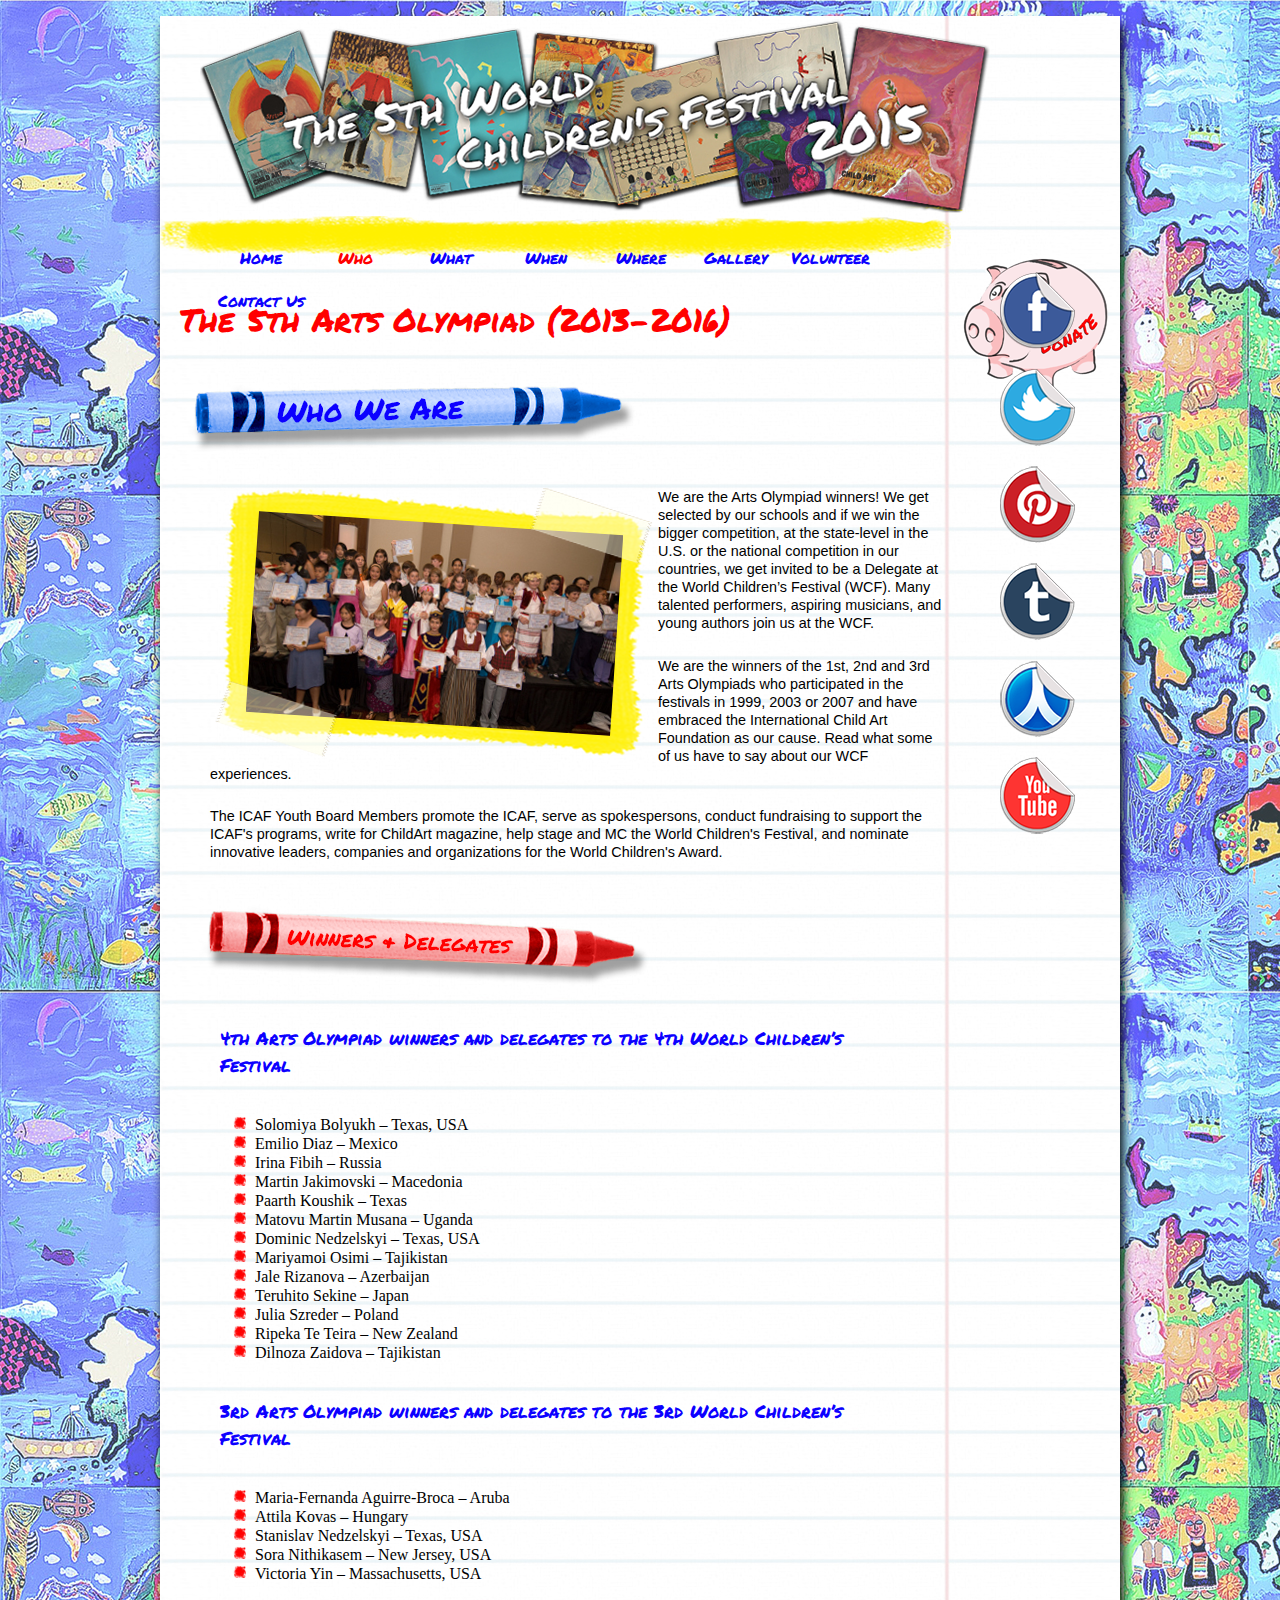
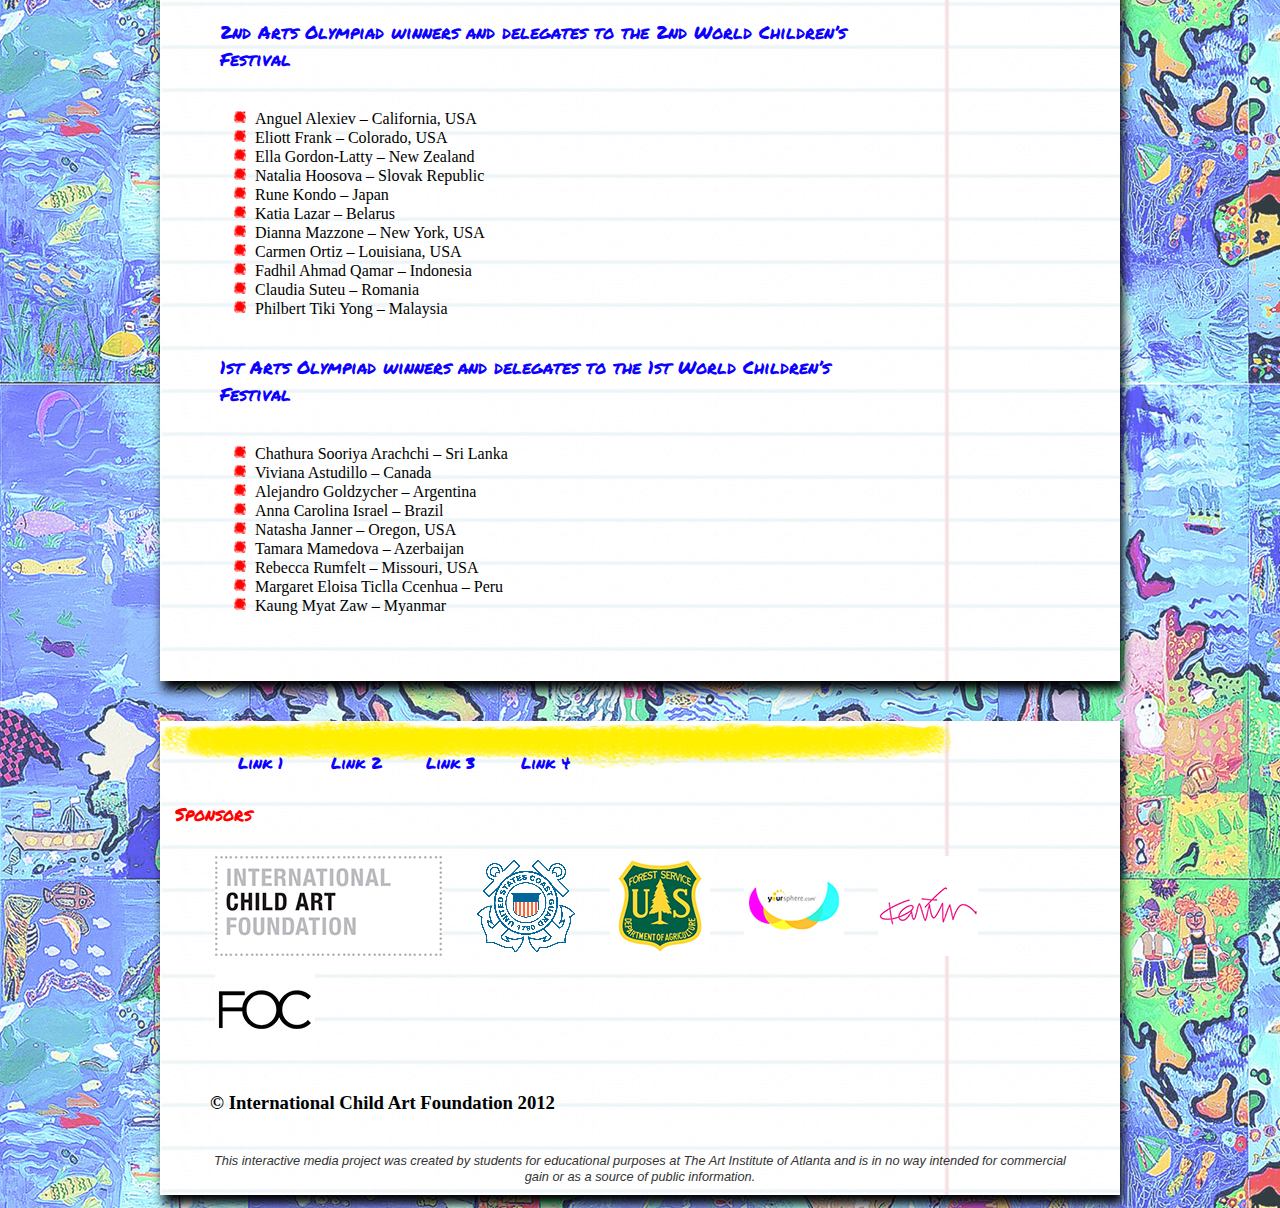
<file: who.html>
<!doctype html>
<html>
<head>
<meta charset="utf-8">
<title>The 5th World Children's Festival 2015</title>
<link href="style.css" rel="stylesheet" type="text/css" media="all">
</head>

<body>

<div id="wrapper1">

<header>
	<ul>
    	<li><a href="index.html" id="home">Header</a></li>
		<li><a href="#" id="donate">Donate</a></li>
    </ul>
</header>

<div id="main_nav">
	<ul>
    	<li><a href="index.html">Home</a></li>
        <li><a href="who.html" class="active">Who</a></li><!--Who We Are-->
        <li><a href="what.html">What</a></li><!--Our Festival-->
        <li><a href="when.html">When</a></li><!--Schedule-->
        <li><a href="where.html">Where</a></li><!--Directions-->
        <li><a href="gallery.html">Gallery</a></li>
        <li><a href="volunteer.html">Volunteer</a></li>
        <li><a href="contact.html">Contact Us</a></li>
    </ul>   
</div><!--Closes main_nav-->
 
<div id="main_content">

	<h1>The 5th Arts Olympiad (2013-2016)</h1>
    
    <h1 class="head1"><img src="images/h1_who.png" alt="Who We Are"/></h1>
    <img src="images/awards.png" alt="WCF Kids" class="left"/>
    <p>We are the Arts Olympiad winners! We get selected by our schools and if we win the bigger competition, at the state-level in the U.S. or the national competition in our countries, we get invited to be a Delegate at the World Children’s Festival (WCF). Many talented performers, aspiring musicians, and young authors join us at the WCF.</p>
	<p>We are the winners of the 1st, 2nd and 3rd Arts Olympiads who participated in the festivals in 1999, 2003 or 2007 and have embraced the International Child Art Foundation as our cause. Read what some of us have to say about our WCF experiences. 
    <p>The ICAF Youth Board Members promote the ICAF, serve as spokespersons, conduct fundraising to support the ICAF's programs, write for ChildArt magazine, help stage and MC the World Children's Festival, and nominate innovative leaders, companies and organizations for the World Children's Award.</p>
    
    <h1 class="head2"><img src="images/h2_winners.png" alt="Winners"/></h1>

			<h2>4th Arts Olympiad winners and delegates to the 4th World Children’s Festival</h2>
		     <ul class="bullets">
		      <li>Solomiya Bolyukh – Texas, USA</li>
		      <li>Emilio Diaz – Mexico</li>
		      <li>Irina Fibih – Russia</li>
		      <li>Martin Jakimovski – Macedonia</li>
		      <li>Paarth Koushik – Texas</li>
		      <li>Matovu Martin Musana –  Uganda</li>
		      <li>Dominic Nedzelskyi – Texas, USA </li>
		      <li>Mariyamoi Osimi – Tajikistan </li>
		      <li>Jale Rizanova – Azerbaijan </li>
		      <li>Teruhito Sekine – Japan </li>
		      <li>Julia Szreder – Poland </li>
		      <li>Ripeka Te Teira – New Zealand </li>
		      <li>Dilnoza Zaidova – Tajikistan </li>
	         </ul>
            <h2>3rd Arts Olympiad winners and delegates to the 3rd World Children’s Festival</h2>
              <ul class="bullets">
                <li>                Maria-Fernanda Aguirre-Broca – Aruba                     </li>
                <li>Attila Kovas – Hungary </li>
                <li>Stanislav Nedzelskyi – Texas, USA </li>
                <li>Sora Nithikasem – New Jersey, USA </li>
                <li>Victoria Yin – Massachusetts, USA </li>
              </ul>
            <h2>2nd Arts Olympiad winners and delegates to the 2nd World Children’s Festival</h2>
              <ul class="bullets">
                <li>Anguel Alexiev – California, USA </li>
                <li>Eliott Frank – Colorado, USA </li>
                <li>Ella Gordon-Latty – New Zealand</li>
                <li>Natalia Hoosova – Slovak Republic</li>
                <li>Rune Kondo – Japan </li>
                <li>Katia Lazar –  Belarus </li>
                <li>Dianna Mazzone – New York, USA </li>
                <li>Carmen Ortiz – Louisiana, USA </li>
                <li>Fadhil Ahmad Qamar – Indonesia </li>
                <li>Claudia Suteu – Romania </li>
                <li>Philbert Tiki Yong – Malaysia </li>
              </ul>
            <h2>1st Arts Olympiad winners and delegates to the 1st World Children’s Festival</h2>
              <ul class="bullets">
                <li>Chathura Sooriya Arachchi – Sri Lanka </li>
                <li>Viviana Astudillo – Canada </li>
                <li>Alejandro Goldzycher – Argentina </li>
                <li>Anna Carolina Israel – Brazil </li>
                <li>Natasha Janner – Oregon, USA </li>
                <li>Tamara Mamedova – Azerbaijan </li>
                <li>Rebecca Rumfelt – Missouri, USA </li>
                <li>Margaret Eloisa Ticlla Ccenhua –  Peru </li>
                <li>Kaung Myat Zaw – Myanmar</li>
              </ul>
			   
</div><!--Closes main_content-->

<div id="social">
	<ul>
    	<li><a href="http://www.facebook.com/ICAF.org?ref=ts" id="facebook">Facebook</a></li>
        <li><a href="http://twitter.com/IntlChildArtFnd" id="twitter">Twitter</a></li>
        <li><a href="http://pinterest.com/icaf/" id="pintrest">Pintrest</a></li>
        <li><a href="http://icaf.tumblr.com/" id="tumblr">Tumblr</a></li>
        <li><a href="http://page.renren.com/601438961?checked=true" id="renren">RenRen</a></li>
        <li><a href="http://www.youtube.com/user/ICAFfestival/videos?query=international+child+art+foundation" id="youTube">YouTube</a></li>
    </ul>
</div><!--Closes social-->

</div><!--Closes wrapper1-->

<div id="wrapper2">

<div id="sec_nav">
	<ul>
        <li><a href="#">Link 1</a></li>
        <li><a href="#">Link 2</a></li>
        <li><a href="#">Link 3</a></li>
        <li><a href="#">Link 4</a></li>
    </ul>
</div><!--Closes sec_nav-->

<div id="sponsors">
	<h2>Sponsors</h2>
	<ul>
    	<li><a href="http://www.icaf.org/" target="_blank"><img src="images/icaf-logo.jpg" alt="ICAF"/></a></li>
        <li><a href="http://www.uscg.mil/" target="_blank"><img src="images/uscg.png" alt="US Coast Guard"/></a></li>
		<li><a href="http://www.fs.fed.us/" target="_blank"><img src="images/us-forest-service.jpg" alt="US Forest Service"/></a></li>
  		<li><a href="https://yoursphere.com/node" target="_blank"><img src="images/yoursphere.jpg" alt="Your Sphere"/></a></li>
        <li><a href="http://www.karimrashid.com/" target="_blank"><img src="images/karim_sign.jpg" alt="Karim"/></a></li>
        <li><a href="http://www.freedomofcreation.com/3d-printing" target="_blank"><img src="images/foc_logo.jpg" alt="FOC"/></a></li>        
    </ul>   
</div><!--Closes sponsors-->

<div id="disclaimer">
	<h3>&copy; International Child Art Foundation 2012</h3>
	<p>This interactive media project was created by students for educational purposes at The Art Institute of Atlanta and is in no way intended for commercial gain or as a source of public information.</p>

</div><!--Closes disclaimer-->

</div><!--Closes wrapper2-->

</body>
</html>
</file>
<file: lytebox.css>
#lbOverlay { position: fixed; top: 0; left: 0; z-index: 99997; width: 100%; height: 100%; }
	#lbOverlay.black { background-color: #000000; }
	#lbOverlay.grey { background-color: #000000; }
	#lbOverlay.red { background-color: #330000; }
	#lbOverlay.green { background-color: #003300; }
	#lbOverlay.blue { background-color: #011D50; }
	#lbOverlay.gold { background-color: #666600; }
	#lbOverlay.orange { background-color: #FFBB48; }

#lbMain { position: absolute; left: 0; width: 100%; z-index: 99998; text-align: center; line-height: 0; display:-moz-inline-stack; }
#lbMain a img { border: 1px solid #ffffff; }

#lbOuterContainer {	position: relative; background-color: #fff; width: 200px; height: 200px; margin: 0 auto; }
	#lbOuterContainer.black { border: 2px solid #CCCCCC; background-color: #000000; }
	#lbOuterContainer.grey { border: 2px solid #888888; }
	#lbOuterContainer.red { border: 2px solid #DD0000; }
	#lbOuterContainer.green { border: 2px solid #00B000; }
	#lbOuterContainer.blue { border: 2px solid #5F89D8; }
	#lbOuterContainer.gold { border: 2px solid #B0B000; }
	#lbOuterContainer.orange { border: 2px solid #D15211; }

#lbTopContainer, #lbBottomContainer { 
	font: 0.85em Verdana, Helvetica, sans-serif; background-color: #fff; width: 100%; line-height: 1.4em; font-size: 0.9em;
	overflow: hidden; margin: 0 auto; padding: 0; position: relative; z-index: 14; display: none;
}
#lbTopContainer { overflow: hidden; margin-top: 5px; }
#lbTopContainer.black, #lbBottomContainer.black { background-color: #000000; }
#lbTopContainer.grey, #lbTopContainer.red, #lbTopContainer.green, #lbTopContainer.blue, #lbTopContainer.gold, #lbTopContainer.orange,
#lbBottomContainer.grey, #lbBottomContainer.red, #lbBottomContainer.green, #lbBottomContainer.blue, #lbBottomContainer.gold, #lbBottomContainer.orange {
	background-color: #ffffff;
}
	
#lbImage, #lbIframe { border: none; }
#lbImage.black, #lbIframe.black { border: 1px solid #CCCCCC; }
	#lbImage.grey, #lbIframe.grey { border: 1px solid #888888; }
	#lbImage.red, #lbIframe.red { border: 1px solid #DD0000; }
	#lbImage.green, #lbIframe.green { border: 1px solid #00B000; }
	#lbImage.blue, #lbIframe.blue { border: 1px solid #5F89D8; }
	#lbImage.gold, #lbIframe.gold { border: 1px solid #B0B000; }
	#lbImage.orange, #lbIframe.orange { border: 1px solid #D15211; }
#lbImageContainer, #lbIframeContainer { padding: 10px; z-index: 12; }
#lbLoading {
	height: 100%; width: 100%; margin-top: -10px;
	background: url('images/loading_white.gif') center no-repeat;
}
#lbLoading.black { background: url('images/loading_black.gif') center no-repeat; }

#lbHoverNav { position: absolute; top: 0; left: 0; height: 100%; width: 100%; z-index: 10; }
#lbImageContainer>#lbHoverNav { left: 0; }
#lbHoverNav a { outline: none; }

#lbPrevHov { width: 48%; height: 100%; background: transparent url('images/blank.gif') no-repeat; display: block; left: 0; float: left; margin-left: 3px; border: none !important; }
	#lbPrevHov.black:hover, #lbPrevHov.black:visited { background: url('images/prev_black_t.png') left 30% no-repeat; }
	#lbPrevHov.grey:hover, #lbPrevHov.grey:visited { background: url('images/prev_grey_t.png') left 30% no-repeat; }
	#lbPrevHov.red:hover, #lbPrevHov.red:visited { background: url('images/prev_red_t.png') left 30% no-repeat; }
	#lbPrevHov.green:hover, #lbPrevHov.green:visited { background: url('images/prev_green_t.png') left 30% no-repeat; }
	#lbPrevHov.blue:hover, #lbPrevHov.blue:visited { background: url('images/prev_blue_t.png') left 30% no-repeat; }
	#lbPrevHov.gold:hover, #lbPrevHov.gold:visited { background: url('images/prev_gold_t.png') left 30% no-repeat; }
	#lbPrevHov.orange:hover, #lbPrevHov.orange:visited { background: url('images/prev_orange_t.png') left 30% no-repeat; }
	
#lbNextHov { width: 48%; height: 100%; background: transparent url('images/blank.gif') no-repeat; display: block; right: 0; float: right; margin-right: 3px; border: none !important; }
	#lbNextHov.black:hover, #lbNextHov.black:visited { background: url('images/next_black_t.png') right 30% no-repeat; }
	#lbNextHov.grey:hover, #lbNextHov.grey:visited { background: url('images/next_grey_t.png') right 30% no-repeat; }
	#lbNextHov.red:hover, #lbNextHov.red:visited { background: url('images/next_red_t.png') right 30% no-repeat; }
	#lbNextHov.green:hover, #lbNextHov.green:visited { background: url('images/next_green_t.png') right 30% no-repeat; }
	#lbNextHov.blue:hover, #lbNextHov.blue:visited { background: url('images/next_blue_t.png') right 30% no-repeat; }
	#lbNextHov.gold:hover, #lbNextHov.gold:visited { background: url('images/next_gold_t.png') right 30% no-repeat; }
	#lbNextHov.orange:hover, #lbNextHov.orange:visited { background: url('images/next_orange_t.png') right 30% no-repeat; }
	
#lbPrev, #lbPrevTop { width: 26px; height: 28px; float: right; margin: 0 0 1px 8px; border: none !important; }
	#lbPrev.black, #lbPrevTop.black { background: url('images/prev_black.png') no-repeat; }
	#lbPrev.blackOff, #lbPrevTop.blackOff { background: url('images/prev_black_off.png') no-repeat; cursor: default; }
	#lbPrev.grey, #lbPrevTop.grey { background: url('images/prev_grey.png') no-repeat; }
	#lbPrev.greyOff, #lbPrevTop.greyOff { background: url('images/prev_grey_off.png') no-repeat; cursor: default; }
	#lbPrev.red, #lbPrevTop.red { background: url('images/prev_red.png') no-repeat; }
	#lbPrev.redOff, #lbPrevTop.redOff { background: url('images/prev_red_off.png') no-repeat; cursor: default; }
	#lbPrev.green, #lbPrevTop.green { background: url('images/prev_green.png') no-repeat; }
	#lbPrev.greenOff, #lbPrevTop.greenOff { background: url('images/prev_green_off.png') no-repeat; cursor: default; }
	#lbPrev.blue, #lbPrevTop.blue { background: url('images/prev_blue.png') no-repeat; }
	#lbPrev.blueOff, #lbPrevTop.blueOff { background: url('images/prev_blue_off.png') no-repeat; cursor: default; }
	#lbPrev.gold, #lbPrevTop.gold { background: url('images/prev_gold.png') no-repeat; }
	#lbPrev.goldOff, #lbPrevTop.goldOff { background: url('images/prev_gold_off.png') no-repeat; cursor: default; }
	#lbPrev.orange, #lbPrevTop.orange { background: url('images/prev_orange.png') no-repeat; }
	#lbPrev.orangeOff, #lbPrevTop.orangeOff { background: url('images/prev_orange_off.png') no-repeat; cursor: default; }
	
#lbNext, #lbNextTop { width: 26px; height: 28px; float: right; margin: 0 0 1px 8px; border: none !important; }
	#lbNext.black, #lbNextTop.black { background: url('images/next_black.png') no-repeat; }
	#lbNext.blackOff, #lbNextTop.blackOff { background: url('images/next_black_off.png') no-repeat; cursor: default; }
	#lbNext.grey, #lbNextTop.grey { background: url('images/next_grey.png') no-repeat; }
	#lbNext.greyOff, #lbNextTop.greyOff { background: url('images/next_grey_off.png') no-repeat; cursor: default; }
	#lbNext.red, #lbNextTop.red { background: url('images/next_red.png') no-repeat; }
	#lbNext.redOff, #lbNextTop.redOff { background: url('images/next_red_off.png') no-repeat; cursor: default; }
	#lbNext.green, #lbNextTop.green { background: url('images/next_green.png') no-repeat; }
	#lbNext.greenOff, #lbNextTop.greenOff { background: url('images/next_green_off.png') no-repeat; cursor: default; }
	#lbNext.blue, #lbNextTop.blue { background: url('images/next_blue.png') no-repeat; }
	#lbNext.blueOff, #lbNextTop.blueOff { background: url('images/next_blue_off.png') no-repeat; cursor: default; }
	#lbNext.gold, #lbNextTop.gold { background: url('images/next_gold.png') no-repeat; }
	#lbNext.goldOff, #lbNextTop.goldOff { background: url('images/next_gold_off.png') no-repeat; cursor: default; }
	#lbNext.orange, #lbNextTop.orange { background: url('images/next_orange.png') no-repeat; }
	#lbNext.orangeOff, #lbNextTop.orangeOff { background: url('images/next_orange_off.png') no-repeat; cursor: default; }
	
#lbTopData, #lbBottomData { float: left; text-align: left; padding-left: 10px; }
#lbBottomData { padding-bottom: 0.5em; }
	#lbBottomData.black, #lbTopData.black { color: #ffffff; }
	#lbBottomData.grey, #lbTopData.grey { color: #333333; }
	#lbBottomData.red, #lbTopData.red { color: #620000; }
	#lbBottomData.green, #lbTopData.green { color: #003300; }
	#lbBottomData.blue, #lbTopData.blue { color: #01379E; }
	#lbBottomData.gold, #lbTopData.gold { color: #666600; }
	#lbBottomData.orange, #lbTopData.orange { color: #D15211; }

#lbTopNav, #lbBottomNav { float: right; text-align: right; padding-right: 10px; }
#lbNumTop, #lbNumBottom { font-style: italic; }
#lbDescBottom { display: block; }
#lbTitleTop, #lbTopNav { margin-top: 0.3em; }
#lbTitleTop, #lbTitleBottom { display: block; font-weight: bold; }

#lbClose, #lbCloseTop { width: 26px; height: 28px; float: right; margin: 0 0 1px 8px; border: none !important; }
	#lbClose.black, #lbCloseTop.black { background: url('images/close_black.png') no-repeat; }
	#lbClose.grey, #lbCloseTop.grey { background: url('images/close_grey.png') no-repeat; }
	#lbClose.red, #lbCloseTop.red { background: url('images/close_red.png') no-repeat; }
	#lbClose.green, #lbCloseTop.green { background: url('images/close_green.png') no-repeat; }
	#lbClose.blue, #lbCloseTop.blue { background: url('images/close_blue.png') no-repeat; }
	#lbClose.gold, #lbCloseTop.gold { background: url('images/close_gold.png') no-repeat; }
	#lbClose.orange, #lbCloseTop.orange { background: url('images/close_orange.png') no-repeat; }
	
#lbPrint, #lbPrintTop { width: 26px; height: 28px; float: right; margin: 0 0 1px 8px; border: none !important; }
	#lbPrint.black, #lbPrintTop.black { background: url('images/print_black.png') no-repeat; }
	#lbPrint.grey, #lbPrintTop.grey { background: url('images/print_grey.png') no-repeat; }
	#lbPrint.red, #lbPrintTop.red { background: url('images/print_red.png') no-repeat; }
	#lbPrint.green, #lbPrintTop.green { background: url('images/print_green.png') no-repeat; }
	#lbPrint.blue, #lbPrintTop.blue { background: url('images/print_blue.png') no-repeat; }
	#lbPrint.gold, #lbPrintTop.gold { background: url('images/print_gold.png') no-repeat; }
	#lbPrint.orange, #lbPrintTop.orange { background: url('images/print_orange.png') no-repeat; }

#lbPlay, #lbPlayTop { width: 26px; height: 28px; float: right; margin: 0 0 1px 8px; border: none !important; }
	#lbPlay.black, #lbPlayTop.black { background: url('images/play_black.png') no-repeat; }
	#lbPlay.grey, #lbPlayTop.grey { background: url('images/play_grey.png') no-repeat; }
	#lbPlay.red, #lbPlayTop.red { background: url('images/play_red.png') no-repeat; }
	#lbPlay.green, #lbPlayTop.green { background: url('images/play_green.png') no-repeat; }
	#lbPlay.blue, #lbPlayTop.blue { background: url('images/play_blue.png') no-repeat; }
	#lbPlay.gold, #lbPlayTop.gold { background: url('images/play_gold.png') no-repeat; }
	#lbPlay.orange, #lbPlayTop.orange { background: url('images/play_orange.png') no-repeat; }
	
#lbPause, #lbPauseTop { width: 26px; height: 28px; float: right; margin: 0 0 1px 8px; border: none !important; }
	#lbPause.black, #lbPauseTop.black { background: url('images/pause_black.png') no-repeat; }
	#lbPause.grey, #lbPauseTop.grey { background: url('images/pause_grey.png') no-repeat; }
	#lbPause.red, #lbPauseTop.red { background: url('images/pause_red.png') no-repeat; }
	#lbPause.green, #lbPauseTop.green { background: url('images/pause_green.png') no-repeat; }
	#lbPause.blue, #lbPauseTop.blue { background: url('images/pause_blue.png') no-repeat; }
	#lbPause.gold, #lbPauseTop.gold { background: url('images/pause_gold.png') no-repeat; }
	#lbPause.orange, #lbPauseTop.orange { background: url('images/pause_orange.png') no-repeat; }
	
/* Some extra padding on the bottom buttons so it's not too close to the border. */
#lbClose, #lbPrint, #lbPlay, #lbPause { margin: 0 0 6px 8px; }

/* Lytetip */
* html a:hover { background: transparent; }

.lytetip { outline: none; border-bottom: 1px dotted; z-index:24; text-decoration:none; }
.lytetip span {
	color: #000000;
	position: absolute;
	top: 2em; left:0;
	padding: 0.5em 0.8em;
	font: 10pt "Trebuchet MS", Arial, Helvetica, sans-serif !important;
	background: #F4F5FB; 
	border: 1px solid #888888;	
	border-radius: 5px 5px; -moz-border-radius: 5px; -webkit-border-radius: 5px;
	-webkit-box-shadow: 1px 2px 3px 0px #949494;-moz-box-shadow: 1px 2px 3px 0px #949494;box-shadow: 1px 2px 3px 0px #949494;
	width: 240px;
	filter: alpha(opacity:95);
	KHTMLOpacity: 0.95;
	MozOpacity: 0.95;
	opacity: 0.95;
	text-align: left;
	display: none;
}

.lytetip:hover { z-index:25; color: #aaaaff; background:; text-decoration: none; }
.lytetip:hover span { display: block; }
.lytetip:hover em {	font-size: 1.2em; font-weight: bold; display: block; padding: 0 0 0.6em 0; }
.lytetip:hover .lbTipImg { border: 0; margin: -20px 0 0 -36px; float: left; position: absolute; height: 32px; width: 32px; }
.lbErrorImg { background: url('images/error.png'); }
.lbInfoImg { background: url('images/info.png'); }
.lbHelpImg { background: url('images/help.png'); }
.lbWarningImg { background: url('images/warning.png'); }
span.lbCustom { padding: 0.5em 0.8em 0.5em 1.5em !important; }
span.lbIEFix { padding: 0.5em 0.8em !important; }
.lytetip .lbError { background: #FFE7D7; border: 1px solid #FF3334; }
.lytetip .lbInfo, .lytetip .lbHelp { background: #D2EEF7; border: 1px solid #2BB0D7; }
.lytetip .lbWarning { background: #FFFFAA; border: 1px solid #FFAD33; }
</file>
<file: style.css>
@charset "utf-8";
/* CSS Document */

@import url(http://reset5.googlecode.com/hg/reset.min.css);

body {
	background:url(images/world.jpg);
}
p {
	padding-bottom: 10px;
	font:.9em/1.25 Verdana, Geneva, sans-serif;
}
#wrapper1, #wrapper2 {
	background: url(images/paper.jpg);
	width: 960px;
	margin: auto;
	box-shadow: 3px 9px 10px #000;
	position: relative;	
}
#wrapper1 {
	padding-bottom:40px;
}
#wrapper2 {
	margin-top:40px;
}
li {
	list-style-type:none;
}
h2 {
	font: 1.1em 'permanentMarkerRegular';
	padding: 10px 40px;
	color: #0c00ff;
}
.bullets {
	/*For the bullets on "who.html" */
	list-style-image: url(images/bullets.png);
	padding: 10px 75px;
}
/*Begin header styling----------------------------------------------------*/
header {
	height: 200px;
}
#home {
		background:url(images/header.png) no-repeat;
		width:790px;
		height:200px;
		display:inline-block;
		text-indent:-9999px;
		float:left;
}
#home:hover {
	background-position: 0 -200px;
}
#donate {
	background:url(images/donate_btn.png);
	width:150px;
	height:139px;
	text-indent:-9999px;
	display:inline-block;
	float:right;
	margin:40px 10px;
}
#donate:hover {
	background-position: 0 -138px;
}
/*End header styling----------------------------------------------------*/

/*Begin navigation styling----------------------------------------------------*/
#main_nav, #sec_nav {
	background:url(images/nav2.png) no-repeat;
	width: 960px;
	height: 47px;
	padding: 5px 0 0 15px;
}
#main_nav li, #sec_nav li {
	display:inline;
	text-align: center;
	padding-top:25px;
}
#main_nav a, #sec_nav a {	
	display:inline-block;
	width:91px;
	height:33px;
	text-decoration:none;
	font-family: 'permanentMarkerRegular';
	font-size:.98em;
	padding-top:10px;
	color:#0c00ff;
}
#main_nav a:hover, #sec_nav a:hover {
	background:url(images/hover.gif) no-repeat;
	color: #fff;
}
#sec_nav {
	margin-top:20px;
}
#main_nav li .active {
	color:#F00;
}
/*End navigation styling----------------------------------------------------*/
#sponsors h2{
	font: 1.1em/1.25 'permanentMarkerRegular';	
	color:#f00;	
	padding:15px;
}
#sponsors li {
	margin: 15px;
	display:inline;
}
.head1 {
	/*Used for blue crayon*/
	width:476;
	height:99;
}
.head2 {
	/*Used for red crayon*/
	width:473;
	height:94;
}
.left {
	float:left;/*Used to float content images*/
	margin:0 5px 5px 35px;
}
.right {
	float:right;/*Used to float content images*/
}
@font-face {
	/*Used to add special type font*/
    font-family: 'permanentMarkerRegular';
    src: url('fonts/permanentMarker-webfont.eot');
    src: url('fonts/permanentMarker-webfont.eot?#iefix') format('embedded-opentype'),
         url('fonts/permanentMarker-webfont.woff') format('woff'),
         url('fonts/permanentMarker-webfont.ttf') format('truetype'),
         url('fonts/permanentMarker-webfont.svg#PermanentMarkerRegular') format('svg');
    font-weight: normal;
    font-style: normal;

}
#main_content {
	width: 765px;
	min-height:540px;
	padding: 10px 0 0 20px;
}
#main_content h1 {
    font: 2em/1.25 'permanentMarkerRegular';
	color:#f00;	
}
#main_content p {
	padding-left:30px;
}
/*Begin social media button styling----------------------------------------------------*/
#social {
	position:absolute;
	top:230px;
	right:20px;
}
a#facebook, a#twitter, a#pintrest, a#tumblr, a#renren, a#youTube {
	background: url(images/social2.png);
	display:inline-block; 
	text-indent:-9999px;
	list-style-type:none;
	width: 75px;
	height: 77px;
	margin:10px 25px;
}
a#facebook:hover {
	background-position:0 -77px;
}
a#twitter {
	background-position:-75px 0;
}
a#twitter:hover {
	background-position:-75px -76px;
}
a#pintrest {
	background-position:-150px 0;
}
a#pintrest:hover {
	background-position:-150px -76px;
}
a#tumblr {
	background-position:-225px 0;
}
a#tumblr:hover {
	background-position:-225px -76px;
}
a#renren {
	background-position:-300px 0;
}
a#renren:hover {
	background-position:-300px -76px;
}
a#youTube {
	background-position:-375px 0;
}
a#youTube:hover {
	background-position:-375px -76px;
}
/*End social media button styling----------------------------------------------------*/ 
#disclaimer h3{
	padding: 10px 50px;
	font-weight: bold;
}
#disclaimer p{
	padding: 10px 50px;
	text-align: center;
	font-style: italic;	
	font-size:.8em;
	color:#333
}

/*Begin lytebox styling-------------------------------------------------------------------*/
form#contact {
	background:url(images/contactbg.png) repeat-y;
	width: 680px;
	margin:20px;
	padding:30px;
/*	-webkit-border-radius: 5px;
	-moz-border-radius: 5px;
	border-radius: 5px;
	margin-bottom:2px;
	padding:5px 10px;
	border: #f00 solid 1px;*/
	counter-reset:fieldsets;
}
label {
	color: #f00;
	font: .95em/1.25 'permanentMarkerRegular';
}
form#contact fieldset {
	border:none;
	margin-bottom:10px;
}
form#contact legend {
	color: #0c00ff;
	font: 1.5em/1.25 'permanentMarkerRegular';
	font-weight:bold;
	padding-bottom:10px;
}
form#contact ol li{
	list-style:none;
	padding:5px 0;
	/* CSS3 rounded corners*/
/*	-webkit-border-radius: 5px;
	-moz-border-radius: 5px;
	border-radius: 5px;
	margin-bottom:2px;
	padding:5px 10px;
	border: #f00 solid 2px;*/
}
#name, #email {
	width:648px;
	background:#FF9;
}
#address { 
	width:647px;
	background:#FF9;
}
#comments {
	width:567px;
	background:#FF9;	
}
#phone_num { 
	width:646px;
	background:#FF9;
}
button {
	font:1.2em 'permanentMarkerRegular';
	font-weight: bold;
	color:#0c00ff;
	background: #ff0;
	border: 1px solid #f00;
	width:70px;
	border-radius: 8px;
	box-shadow: 2px 2px 2px #000;
}
.checkbox {
	font: .90em/1.25 'permanentMarkerRegular';
}
/*End contact form styling-------------------------------------------------------------------*/

/*Begin lytebox styling-------------------------------------------------------------------*/
.lytebox img {
	padding:20px;
}
/*End lytebox styling-------------------------------------------------------------------*/

/*Begin schedule table styling----------------------------------------------------*/
#schedule {
	margin-left:35px;
}
#schedule caption {
	color:#0c00ff;
	font: 1.5em/1.25 'permanentMarkerRegular';
	font-weight:bold;
	padding-bottom:10px;
}
#schedule th{
	border: #f00 solid 2px;
	width:80px;
	background: url(images/tablebg.png) repeat-y;
	color: #f00;
	font: .95em/1.25 'permanentMarkerRegular';
}
#schedule td{
	margin-bottom:2px;
	padding:5px 5px;
	border: #f00 solid 1px;
}
#schedule .nopad {
	/*removes the padding on the p text in #main_content*/
	padding:0;
}
/*Table additional info styling----------------------------------------------------*/
#inner_container {
	position:relative;
	height:970px;
}
#inner_table {
	width:300px;
	position:absolute;
	top:0px;
	left:0;
}
#inner_content {
	width:470px;
	position:absolute;
	top:35px;
	right:0;
}
#inner_container p span {
	color:#0c00ff;
	font: 1.3em/1.25 'permanentMarkerRegular';
}
/*End schedule table styling----------------------------------------------------*/
iframe {
	padding:30px;
	background:url(images/iframe.png);
}
.link {
	text-decoration:none;
	color:#0c00ff;
	font: 1.1em/1.25 'permanentMarkerRegular';
}
</file>
